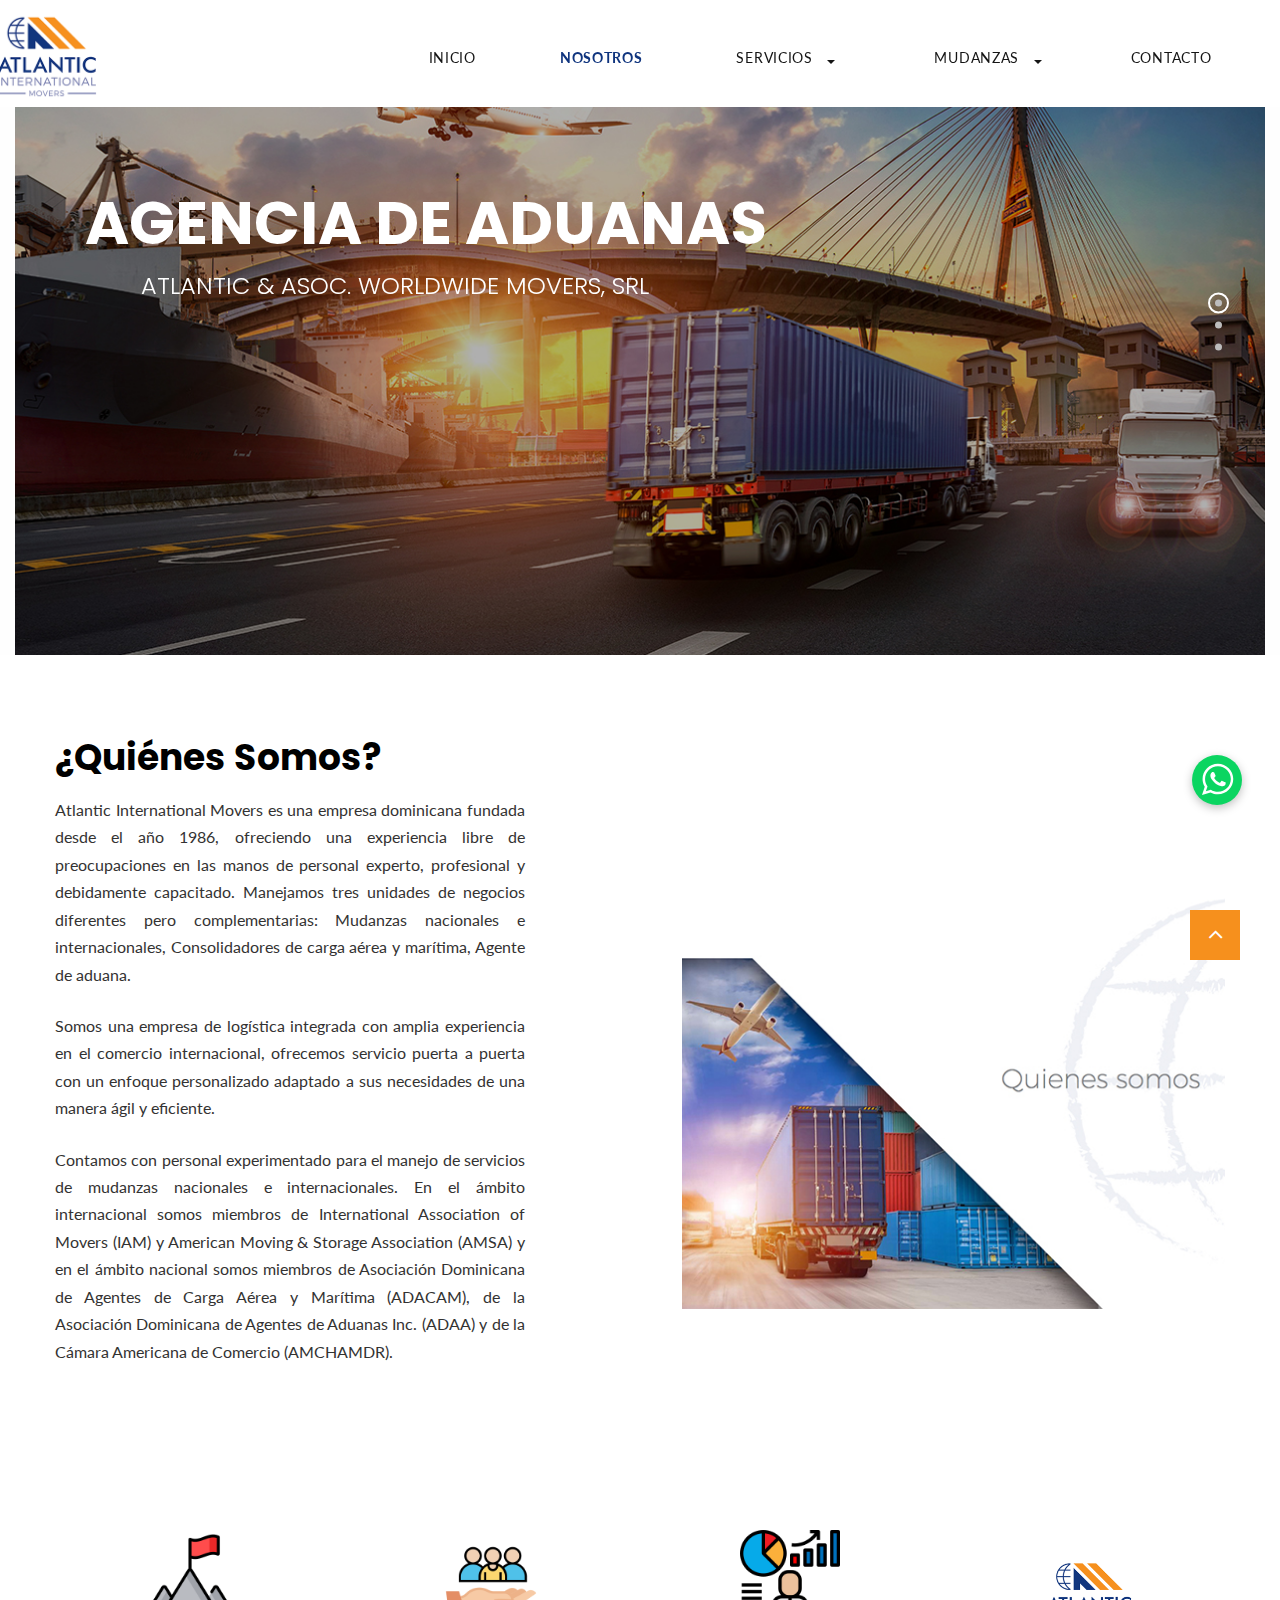
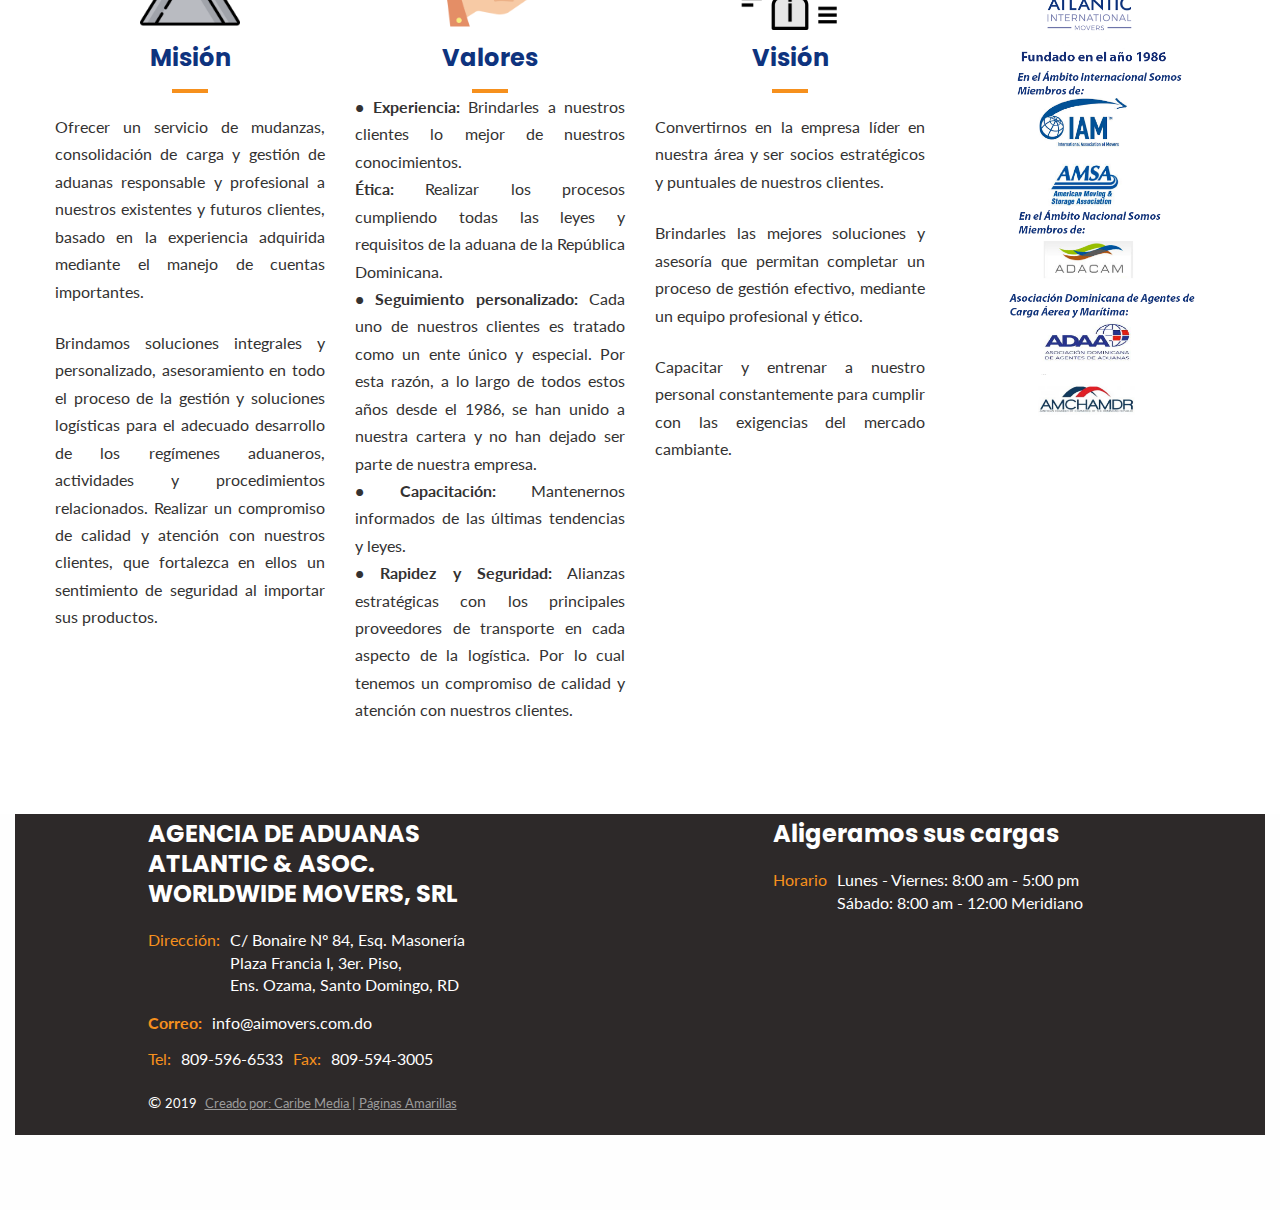
<file: index.html>
<!DOCTYPE html>
<html lang="es">

<head>
    <meta http-equiv="Content-Type" content="text/html; charset=UTF-8"/>
  <meta http-equiv="X-UA-Compatible" content="IE=edge">
  <meta name="viewport" content="width=device-width, initial-scale=1">
  <title>Agencia de Aduanas Atlantic &Asociados Worldwide Movers, SRL | Aduanas | Santo Domingo | RD</title>
  <meta name="description" content="Atlantic International Movers es una empresa
    dominicana con 32 años de experiencia satisfaciendo a nuestros clientes, ofreciendo una
    experiencia libre de preocupaciones en las
    manos de personal experto, profesional y debidamente capacitado. Manejamos tres unidades
    de negocio diferentes pero complementarias:
    Mudanzas nacionales e internacionales, Consolidadores de carga aérea y marítima, agente de
    aduana." />
  <meta name="keywords"
    content="aduana, agentes aduanal, mudanzas Nacionales e internacionales, consolidadores de carga aérea y marítima, importación, exportación, asesoría aduanal." />
  <link rel="icon" href="images/ico.png" type="image/x-icon">
  <!-- Stylesheets-->
  <link rel="stylesheet" type="text/css"
    href="//fonts.googleapis.com/css?family=Lato:400,700,400italic%7CPoppins:300,400,500,700">
  <link rel="stylesheet" href="css/bootstrap.css">

  <link rel="stylesheet" href="css/style.css">
   <link href="css/estilomenudropdown.css" rel="stylesheet">
  <style>
    .ie-panel {
      display: none;
      background: #212121;
      padding: 10px 0;
      box-shadow: 3px 3px 5px 0 rgba(0, 0, 0, .3);
      clear: both;
      text-align: center;
      position: relative;
      z-index: 1;
    }

    html.ie-10 .ie-panel,
    html.lt-ie-10 .ie-panel {
      display: block;
    }
  </style>

  <!-- Global site tag (gtag.js) - Google Ads: 688652973 -->

  <script async src="https://www.googletagmanager.com/gtag/js?id=AW-688652973"></script>

  <script>
    window.dataLayer = window.dataLayer || [];

    function gtag() {
      dataLayer.push(arguments);
    }

    gtag('js', new Date());



    gtag('config', 'AW-688652973');
  </script>


  <!-- Event snippet for 2835263 - Agencia de Aduanas Atlantic &amp; Asociones World conversion page -->
  <script>
    gtag('event', 'conversion', {
      'send_to': 'AW-688652973/EV2OCLqnurYBEK2FsMgC'
    });
  </script>

</head>

<body>
  <div class="ie-panel"><a href="http://windows.microsoft.com/en-US/internet-explorer/"><img
        src="images/ie8-panel/warning_bar_0000_us.jpg" height="42" width="820"
        alt="You are using an outdated browser. For a faster, safer browsing experience, upgrade for free today."></a>
  </div>


<!-- Analitics -->

<script type="text/javascript">

var
_gaq
= (_gaq
|| []);

_gaq.push(['_setAccount',
'UA-64255958-1']);

_gaq.push(['_setDomainName',
'none']);

_gaq.push(['_setAllowLinker',
true]);

_gaq.push(['_trackPageview']);

_gaq.push(['_setCustomVar',
1,
'Owner',
'paelwebsites',
3]);

(function() {

var
ga
= document.createElement('script');
ga.type
=
'text/javascript';
ga.async
=
true;

ga.src
= ('https:'
==
document.location.protocol
?
'https://ssl <https://ssl/>'
:
'http://www')
+ '.google-analytics.com/ga.js';

var
s
= document.getElementsByTagName('script')[0];
s.parentNode.insertBefore(ga,
s);

})();

</script>

<!-- Analitics -->





  <!-- Page-->
  <div class="text-center page">



    <!-- Page Header-->
    <section class="row top d-none d-md-block">
      <div class="container ft">
        <article class="col-lg-7 col-md-10 col-sm-12 izq">
          <h5 style="font-family: Arial, Helvetica, sans-serif;" class="white-text parra">
            <p class="fa fa-map-marker top-icon"></p> C/ Bonaire Nº 84, Esq. Masonería Plaza Francia I,
            3er. Piso,
            Ens. Ozama, Santo Domingo, RD
          </h5>
        </article>
        <article class="col-lg-2 col-md-2 col-sm-12 der">
          <h5 style="font-family: Arial, Helvetica, sans-serif;" class="white-text gordito t1"><i
              class="fa fa-phone top-icon"></i> <a href="tel:809-596-6533" class="white-text"> 809-596-6533</a> </h5>
        </article>
        <article class="col-lg-3 col-md-3 col-sm-12 der">
          <h6 class="white-text">Pertenecemos a:</h6>
                  <img src="images/aimx.png" alt="">
                  <img src="images/amch.png" alt="">
        </article>
      </div>

    </section>


     <header class="section page-header">
        <!-- RD Navbar-->
        <div class="rd-navbar-wrap">
          <nav class="rd-navbar rd-navbar-classic" data-layout="rd-navbar-fixed" data-sm-layout="rd-navbar-fixed" data-md-layout="rd-navbar-fixed" data-md-device-layout="rd-navbar-fixed" data-lg-layout="rd-navbar-static" data-lg-device-layout="rd-navbar-fixed" data-xl-layout="rd-navbar-static" data-xl-device-layout="rd-navbar-static" data-lg-stick-up-offset="1px" data-xl-stick-up-offset="1px" data-xxl-stick-up-offset="1px" data-lg-stick-up="true" data-xl-stick-up="true" data-xxl-stick-up="true">
            <div class="rd-navbar-main-outer">
              <div class="rd-navbar-main">
                <!-- RD Navbar Panel-->
                <div class="rd-navbar-panel">
                  <!-- RD Navbar Toggle-->
                  <button class="rd-navbar-toggle" data-rd-navbar-toggle=".rd-navbar-nav-wrap"><span></span></button>
                  <!-- RD Navbar Brand-->
                  <div class="rd-navbar-brand"><a class="brand" href="index.html"><img class="brand-logo-dark" src="images/logo-default-314x48.png" alt="" width="180px" height="30" srcset="images/logo1.png 2x"/><img class="brand-logo-light" src="images/logo-default-314x48.png" alt="" width="180px" height="30" srcset="images/logo-default-314x48.png 2x"/></a>
                  </div>

                </div>
                <div class="rd-navbar-nav-wrap">
                  <!-- RD Navbar Nav-->
                  <ul class="rd-navbar-nav ">
                     <li class="rd-nav-item "><a class="rd-nav-link" href="inicio.html">INICIO</a>

                    </li>
                    <li class="rd-nav-item active"><a class="rd-nav-link" href="index.html">NOSOTROS</a>

                    </li>
                    	<li class="submenu">
					<a href="servicios.html"><span class="icon-rocket"></span>Servicios <span class="caret icon-arrow-down6"></span></a>
					<ul class="children">
						<li><a href="servicios.html#1">CARGA ÁEREA <span class="icon-dot"></span></a></li>
						<li><a href="servicios.html#2">CARGA MARÍTIMA FCL <span class="icon-dot"></span></a></li>
            <li><a href="servicios.html#3">CARGA MARÍTIMA LCL <span class="icon-dot"></span></a></li>
            	<li><a href="servicios.html#4">AGENCIA DE ADUANAS <span class="icon-dot"></span></a></li>
					</ul>
				</li>
                  	<li class="submenu">
					<a href="mudanza.html"><span class="icon-rocket"></span>MUDANZAS <span class="caret icon-arrow-down6"></span></a>
					<ul class="children">
						<li><a href="mudanza.html#5">INTERNACIONALES <span class="icon-dot"></span></a></li>
						<li><a href="mudanza.html#6">NACIONALES <span class="icon-dot"></span></a></li>

					</ul>
				</li>

                    <li class="rd-nav-item"><a class="rd-nav-link" href="contacto.html">Contacto</a>
                      <!-- RD Navbar Dropdown-->

                    </li>
                  </ul>

                </div>

              </div>
            </div>
            <div class="rd-navbar-placeholder"></div>
          </nav>
        </div>
      </header>
    <section class="section">
      <div class="shell-wide">
        <div class="range range-30 range-xs-center">
          <div class="cell-lg-12 cell-xl-12">
            <!-- Classic slider-->
            <section class="section">
              <!-- Swiper -->
              <div class="swiper-container swiper-slider swiper-style-2" data-loop="false" data-autoplay="5500"
                data-simulate-touch="false" data-slide-effect="slide" data-direction="vertical">
                <div class="swiper-wrapper">
                  <div class="swiper-slide" data-slide-bg="images/slide-01.jpg">
                    <div class="swiper-slide-caption">
                      <div class="shell text-sm-left">
                        <h2 data-caption-animate="slideInDown" data-caption-delay="100"> AGENCIA DE ADUANAS</h2>
                        <div class="slider-subtitle-group">
                          <div class="" data-caption-animate="slideInDown" data-caption-delay="400">
                          </div>
                          <h4 data-caption-animate="slideInLeft" data-caption-delay="700">ATLANTIC & ASOC. WORLDWIDE MOVERS, SRL
                           </h4>
                          <h3 data-caption-animate="slideInLeft" data-caption-delay="800">Aligeramos su Cargas!</h3>
                        </div><a class="button button-effect-ujarak button-lg button-white-outline button-square"
                          href="tel:8095966533" data-caption-animate="slideInLeft" data-caption-delay="1150">
                          <span>Comunícate</span></a>
                      </div>
                    </div>
                  </div>
                  <div class="swiper-slide" data-slide-bg="images/slide-02.jpg">
                    <div class="swiper-slide-caption">
                      <div class="shell text-sm-left">
                        <h2 data-caption-animate="slideInDown" data-caption-delay="100">AGENCIA DE ADUANAS</h2>
                        <div class="slider-subtitle-group">
                          <div class="" data-caption-animate="slideInDown" data-caption-delay="400">
                          </div>
                          <h4 data-caption-animate="slideInLeft" data-caption-delay="700">ATLANTIC & ASOC. WORLDWIDE MOVERS, SRL
                           </h4>
                          <h3 data-caption-animate="slideInLeft" data-caption-delay="800">Aligeramos su Cargas!</h3>
                        </div><a class="button button-effect-ujarak button-lg button-white-outline button-square"
                          href="tel:8095966533" data-caption-animate="slideInLeft"
                          data-caption-delay="1150"><span>Comunícate</span></a>
                      </div>
                    </div>
                  </div>
                  <div class="swiper-slide" data-slide-bg="images/slide-03.jpg">
                    <div class="swiper-slide-caption">
                      <div class="shell text-sm-left">
                        <h2 data-caption-animate="slideInDown" data-caption-delay="100">AGENCIA DE ADUANAS</h2>
                        <div class="slider-subtitle-group">
                          <div class="" data-caption-animate="slideInDown" data-caption-delay="400">
                          </div>
                          <h4 data-caption-animate="slideInLeft" data-caption-delay="700">ATLANTIC & ASOC. WORLDWIDE MOVERS, SRL
                          </h4>
                          <h3 data-caption-animate="slideInLeft" data-caption-delay="800">Aligeramos su Cargas!</h3>
                        </div><a class="button button-effect-ujarak button-lg button-white-outline button-square"
                          href="tel:8095966533" data-caption-animate="slideInLeft"
                          data-caption-delay="1150"><span>Comunícate</span></a>
                      </div>
                    </div>
                  </div>
                </div>
                <div class="swiper-pagination"></div>
              </div>
            </section>
          </div>

        </div>
      </div>
    </section>
    <!-- About us-->

    <!--SOBRE NOSOTROS-->
    <section class="section section-md bg-secondary-4 text-center text-sm-left">
      <div class="shell">
        <div class="range range-50 range-md-justify range-sm-middle">
          <div class="cell-sm-6 cell-md-5">
            <h3>¿Quiénes Somos?</h3>
            <p class="justificado" >Atlantic International Movers es una empresa dominicana fundada desde el  año 1986,
              ofreciendo una experiencia libre de preocupaciones en las manos de personal experto, profesional y debidamente capacitado. Manejamos
              tres unidades de negocios diferentes pero complementarias: Mudanzas nacionales e internacionales,
              Consolidadores de carga aérea y marítima, Agente de aduana.
            </p>

            <p class="justificado" >Somos una empresa de logística integrada con amplia experiencia en el comercio internacional, ofrecemos
               servicio puerta a puerta con un enfoque personalizado adaptado a sus necesidades de una manera ágil y eficiente. </p>

            <p class="justificado" >Contamos con personal experimentado para el manejo de servicios de mudanzas nacionales e internacionales.
               En el ámbito internacional somos miembros de International Association of Movers (IAM) y American Moving & Storage Association
               (AMSA) y en el ámbito nacional somos miembros de Asociación Dominicana de Agentes de Carga Aérea y Marítima (ADACAM), de la
               Asociación Dominicana de Agentes de Aduanas Inc. (ADAA) y de la Cámara Americana de Comercio (AMCHAMDR). </p>



          </div>
          <div class="cell-sm-6 ">
            <div class=" box-outline__mod-1">
              <figure><img src="images/services-05-546x516.jpg" alt="" width="546" height="516" />
              </figure>
            </div>
          </div>

        </div>
      </div>
      <section id="importacion"></section>
    </section>


    <section class="section-sm bg-white text-sm-left">
      <div class="shell">

        <div class="range range-50">


          <div class="cell-xs-6 cell-md-3">
            <article class="box-minimal">
              <div class=""> <img src="images/mision.png" width="100px;"> </div>
              <h4 style=" color: #0e337e;" class="box-minimal-title">Misión</h4>
              <div class="box-minimal-divider"></div>
              <p class="justificado">Ofrecer un servicio de mudanzas, consolidación de carga y gestión de aduanas responsable y profesional a nuestros existentes
                 y futuros clientes, basado en la experiencia adquirida mediante el manejo de cuentas importantes.</p>
                 <p class="justificado">Brindamos soluciones integrales y personalizado, asesoramiento en todo el proceso de la gestión y soluciones
                    logísticas para el adecuado desarrollo de los regímenes aduaneros, actividades y procedimientos relacionados. Realizar un
                    compromiso de calidad y atención con nuestros clientes, que fortalezca en ellos un sentimiento de seguridad al importar sus productos.</p>
            </article>
          </div>


          <div class="cell-xs-6 cell-md-3">
            <article class="box-minimal">
              <div class=""> <img src="images/valores.png" width="100px;"> </div>
              <h4 style=" color: #0e337e;" class="box-minimal-title">Valores</h4>
              <div class="box-minimal-divider"></div>
              <div class="justificado"> <span style="font-weight: bold;">• Experiencia:</span>
                Brindarles a nuestros clientes lo mejor de nuestros conocimientos. <br>
                <span style="font-weight: bold;">Ética:</span>
                Realizar los procesos cumpliendo todas las leyes y requisitos de la aduana de la República Dominicana.<br>
                <span style="font-weight: bold;">• Seguimiento personalizado:</span> Cada uno de nuestros clientes es tratado como un ente
                 único y especial. Por esta razón, a lo largo de todos estos años desde el 1986, se han unido a nuestra cartera y no han dejado ser parte de nuestra empresa. <br>
                <span style="font-weight: bold;">• Capacitación:</span>
                Mantenernos informados de las últimas tendencias y leyes. <br>
                <span style="font-weight: bold;">• Rapidez y Seguridad:</span>
                Alianzas estratégicas con los principales proveedores de transporte en cada aspecto de la logística. Por lo cual tenemos un compromiso de calidad y atención con nuestros clientes.</div>
            </article>
          </div>
          <div class="cell-xs-6 cell-md-3">
            <article class="box-minimal">
              <div class=""> <img src="images/vision.png" width="100px;"> </div>
              <h4 style=" color: #0e337e;" class="box-minimal-title">Visión</h4>
              <div class="box-minimal-divider"></div>
              <p class="justificado" >Convertirnos en la empresa líder en nuestra área y ser socios estratégicos y puntuales de nuestros clientes.</p>
              <p class="justificado" >Brindarles las mejores soluciones y asesoría que permitan completar un proceso de gestión efectivo, mediante un equipo profesional y ético.</p>
              <p class="justificado" >Capacitar y entrenar a nuestro personal constantemente para cumplir con las exigencias del mercado cambiante.</p>
            </article>
          </div>
          <div class="row center">
          <div class="cell-sm-3 center">
            <div class=" box-outline__mod-1 ">
              <figure><img src="images/cliente.png" class="center"  alt="" width="220" height="516" />
              </figure>
            </div>
            </div>
          </div>
        </div>
      </div>
    </section>



 <!-- Page Footer-->
   <footer class="page-footer text-left text-sm-left">
      <div class="shell-wide">

        <div class="page-footer-minimal">
          <div class="shell-wide">
            <div class="range range-50">
              <div class="cell-sm-6 cell-md-6 cell-lg-6 wow fadeInUp" data-wow-delay=".1s">
                <div class="page-footer-minimal-inner">
                  <h4 class="blanco">AGENCIA DE ADUANAS ATLANTIC & ASOC. WORLDWIDE MOVERS, SRL</h4>
                  <ul class="list-unstyled">
                    <li>
                      <div class="group-xs">
                        <div>
                          <dl class="list-desc">
                            <dt>Dirección: </dt>
                            <dd class="text-gray-darker"><span>  <a style="color: rgb(255, 255, 255);"
                                  href="mhttps://www.google.com/maps/place/Calle+Bonaire+84,+Santo+Domingo+11501/@18.4905339,-69.8691035,18.35z/data=!4m8!1m2!2m1!1sCalle+Bonaire+N%C2%BA+84,+Esq.+Masoner%C3%ADa+Plaza+Francia+I,+3er.+Piso,+Ens.+Ozama,+Santo+Domingo!3m4!1s0x8eaf887a7f759e3f:0x2265b8fa97035b3a!8m2!3d18.4905586!4d-69.8684841">  C/ Bonaire Nº 84, Esq. Masonería Plaza Francia I,  3er. Piso,<br> Ens. Ozama, Santo Domingo, RD</span></dd>
                          </dl>
                          <dl class="list-desc">
                            <dt>Correo: </dt>
                            <dd class="text-gray-darker"><span>  <a style="color: rgb(255, 255, 255);"
                                  href="mailto:info@aimovers.com.do "> info@aimovers.com.do  </a></span></dd>
                          </dl>
                        </div>
                        <div>
                          <dl class="list-desc">
                            <dt>Tel: </dt>
                       <a href="tel:809-596-6533"> <dd class="text-gray-darker"><span class="blanco"> 809-596-6533</span></dd></a>
                            <dt>Fax: </dt>
                         <a href="fax:809-594-3005"> <dd class="text-gray-darker"><span class="blanco"> 809-594-3005</span></dd></a>
                          </dl>
                        </div>
                      </div>
                    </li>
                    <li>
                       <p class="rights"><span class="blanco">&copy;&nbsp;</span><span
                         style="font-size: 10pt;"   class="blanco">2019</span><span>&nbsp;</span><span class="copyright-year"></span> <a
                     style="font-size: 10pt;"  class="letras1 text-lighten-4 center" href="http://www.caribemedia.com.do/" target="blank">
                          Creado por: Caribe Media |</a> <a   style="font-size: 10pt;" href="http://www.paginasamarillas.com.do/"target="blank">Páginas Amarillas</a></p>
                    </li>
                  </ul>
                </div>
              </div>
              <div class="cell-sm-6 cell-md-6 cell-lg-6 wow fadeInUp" data-wow-delay=".2s">
                <div class="page-footer-minimal-inner">
                  <h4 class="blanco">Aligeramos sus cargas</h4>

                  <div>
                    <dl class="list-desc">
                      <dt>Horario </dt>
                      <dd class="blanco"><span>Lunes - Viernes: 8:00 am - 5:00 pm Sábado: 8:00 am - 12:00
                          Meridiano</span></dd>
                    </dl>
                  </div>
                  <ul class="list-unstyled">


                  </ul>
                </div>
              </div>

            </div>
          </div>
        </div>
      </div>
    </footer>
  <div class="whatsapp-m"><a href="https://api.whatsapp.com/send?phone=18094178546  " target=_blank><img src="images/whats-icon.svg"></a></div>
  </div>

  <!-- PANEL-->
  <!-- END PANEL-->
  <!-- Global Mailform Output-->
  <div class="snackbars" id="form-output-global"></div>
  <!-- PhotoSwipe Gallery-->
  <div class="pswp" tabindex="-1" role="dialog" aria-hidden="true">
    <div class="pswp__bg"></div>
    <div class="pswp__scroll-wrap">
      <div class="pswp__container">
        <div class="pswp__item"></div>
        <div class="pswp__item"></div>
        <div class="pswp__item"></div>
      </div>
      <div class="pswp__ui pswp__ui--hidden">
        <div class="pswp__top-bar">
          <div class="pswp__counter"></div>
          <button class="pswp__button pswp__button--close" title="Close (Esc)"></button>
          <button class="pswp__button pswp__button--share" title="Share"></button>
          <button class="pswp__button pswp__button--fs" title="Toggle fullscreen"></button>
          <button class="pswp__button pswp__button--zoom" title="Zoom in/out"></button>
          <div class="pswp__preloader">
            <div class="pswp__preloader__icn">
              <div class="pswp__preloader__cut">
                <div class="pswp__preloader__donut"></div>
              </div>
            </div>
          </div>
        </div>
        <div class="pswp__share-modal pswp__share-modal--hidden pswp__single-tap">
          <div class="pswp__share-tooltip"></div>
        </div>
        <button class="pswp__button pswp__button--arrow--left" title="Previous (arrow left)"></button>
        <button class="pswp__button pswp__button--arrow--right" title="Next (arrow right)"></button>
        <div class="pswp__caption">
          <div class="pswp__caption__cent"></div>
        </div>
      </div>
    </div>
  </div>
  <!-- Javascript-->
  <script src="js/core.min.js"></script>
  <script src="js/script.js"></script>
  <script src="js/mail.js"></script>
  <script>
    $('a[href^="#"]').on('click', function(event) {

    
var target = $(this.getAttribute('href'));

    
if (target.length) {        
event.preventDefault();        
$('html, body').stop().animate({            
scrollTop: target.offset().top        
}, 900);    
}

});
  </script>
  <!--Coded by Drel-->
</body>

</html>
</file>
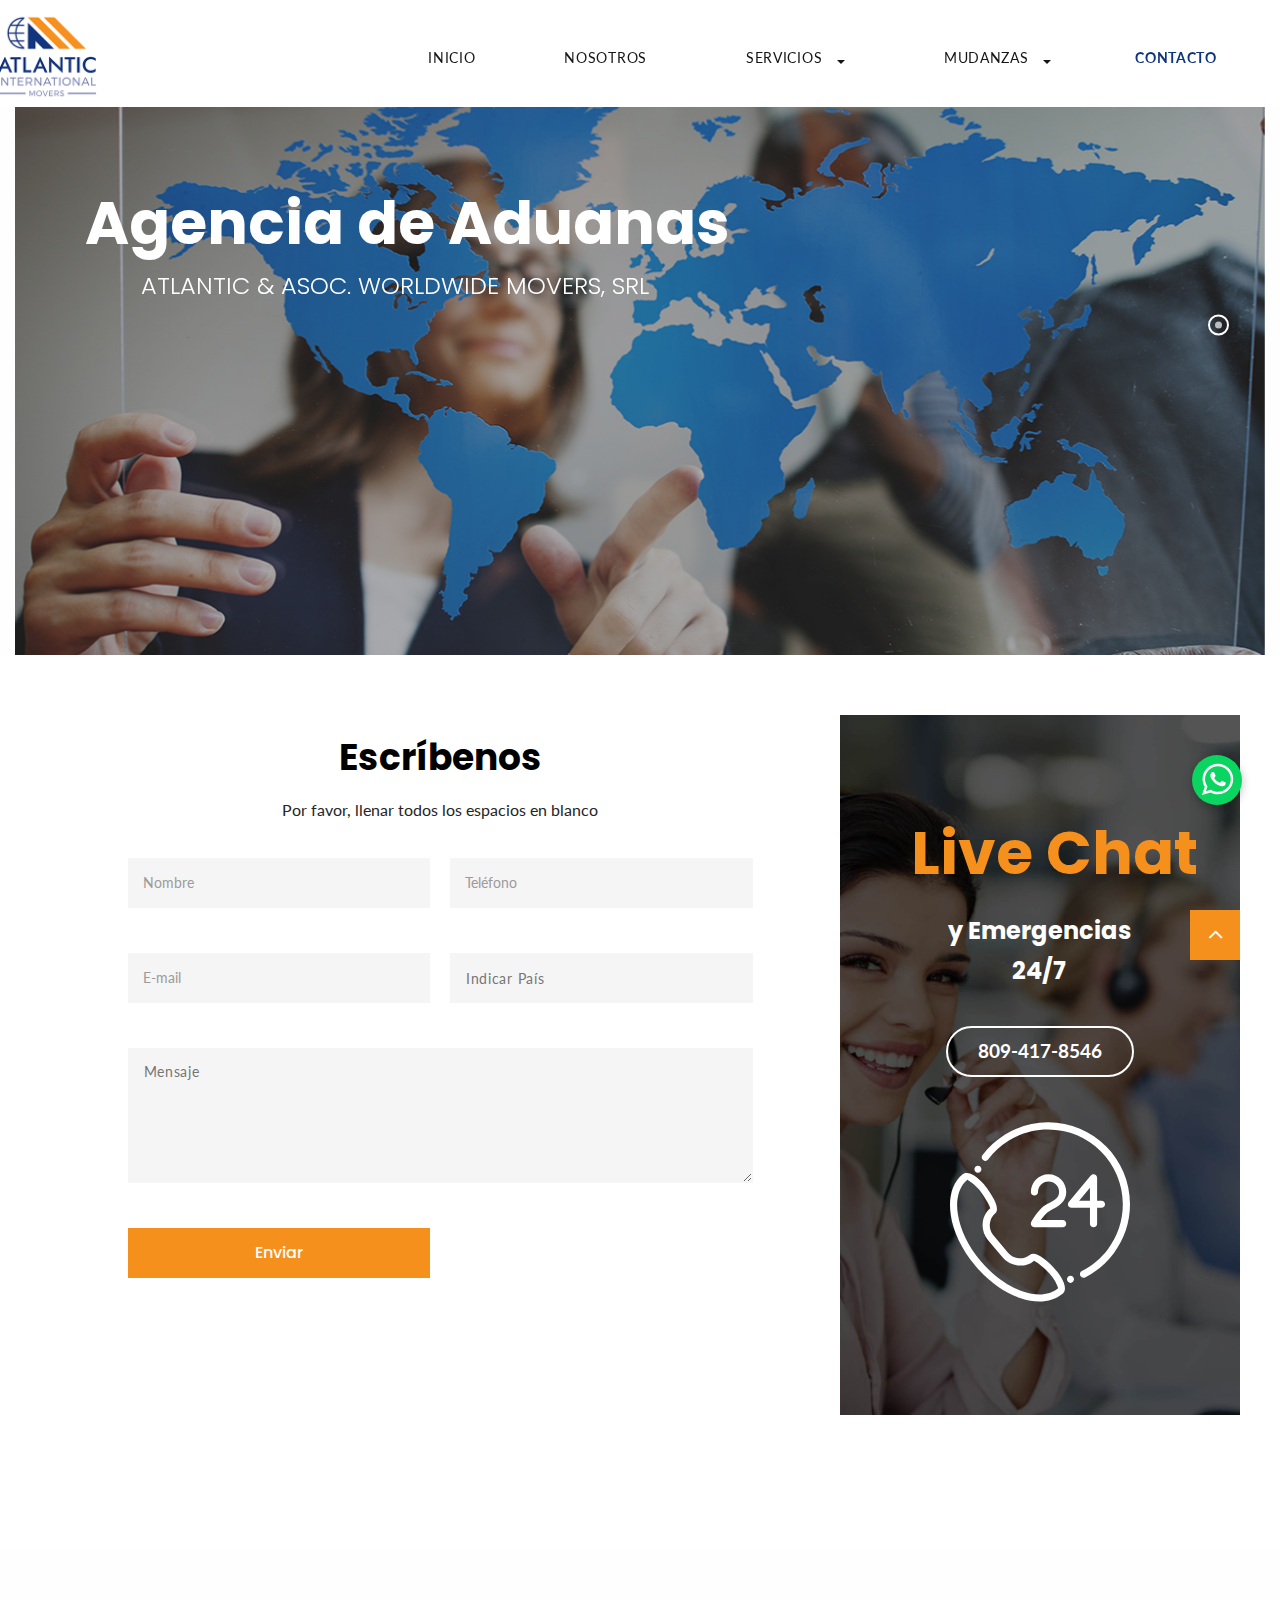
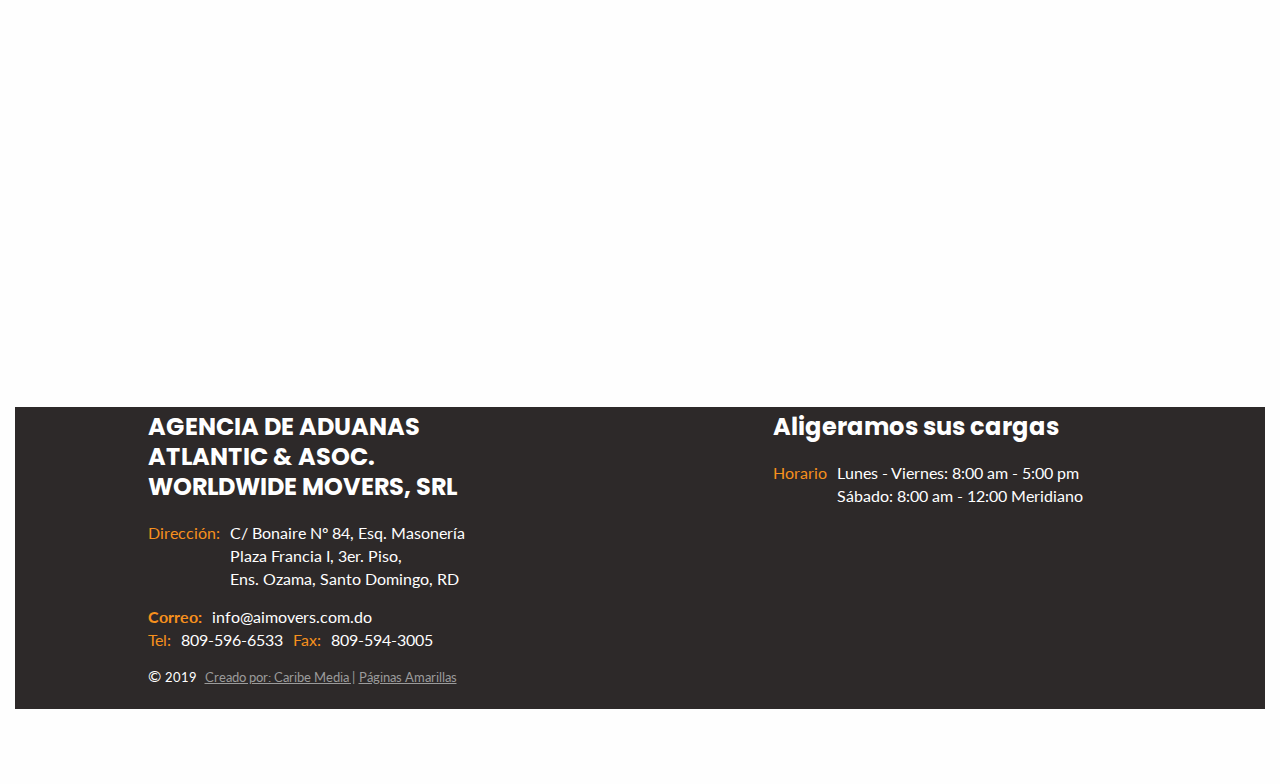
<file: contacto.html>
<!DOCTYPE html>
<html lang="es">

<head>
  <meta http-equiv="Content-Type" content="text/html; charset=UTF-8"/>
  <meta http-equiv="X-UA-Compatible" content="IE=edge">
  <meta name="viewport" content="width=device-width, initial-scale=1">
  <title>Agencia de Aduanas Atlantic &Asociados Worldwide Movers, SRL | Aduanas | Santo Domingo | RD</title>
  <meta name="description" content="Atlantic International Movers es una empresa
    dominicana con 32 años de experiencia satisfaciendo a nuestros clientes, ofreciendo una
    experiencia libre de preocupaciones en las
    manos de personal experto, profesional y debidamente capacitado. Manejamos tres unidades
    de negocio diferentes pero complementarias:
    Mudanzas nacionales e internacionales, Consolidadores de carga aérea y marítima, agente de
    aduana." />
  <meta name="keywords"
    content="aduana, agentes aduanal, mudanzas Nacionales e internacionales, consolidadores de carga aérea y marítima, importación, exportación, asesoría aduanal." />
  <link rel="icon" href="images/ico.png" type="image/x-icon">
  <!-- Stylesheets-->
  <link rel="stylesheet" type="text/css"
    href="//fonts.googleapis.com/css?family=Lato:400,700,400italic%7CPoppins:300,400,500,700">
  <link rel="stylesheet" href="css/bootstrap.css">

  <link rel="stylesheet" href="css/style.css">
   <link href="css/estilomenudropdown.css" rel="stylesheet">
  <style>
    .ie-panel {
      display: none;
      background: #212121;
      padding: 10px 0;
      box-shadow: 3px 3px 5px 0 rgba(0, 0, 0, .3);
      clear: both;
      text-align: center;
      position: relative;
      z-index: 1;
    }

    html.ie-10 .ie-panel,
    html.lt-ie-10 .ie-panel {
      display: block;
    }
  </style>


  <!-- Global site tag (gtag.js) - Google Ads: 688652973 -->

  <script async src="https://www.googletagmanager.com/gtag/js?id=AW-688652973"></script>

  <script>
    window.dataLayer = window.dataLayer || [];

    function gtag() {
      dataLayer.push(arguments);
    }

    gtag('js', new Date());



    gtag('config', 'AW-688652973');
  </script>


  <!-- Event snippet for 2835263 - Agencia de Aduanas Atlantic &amp; Asociones World conversion page -->
  <script>
    gtag('event', 'conversion', {
      'send_to': 'AW-688652973/EV2OCLqnurYBEK2FsMgC'
    });
  </script>

</head>

<body>
  <div class="ie-panel"><a href="http://windows.microsoft.com/en-US/internet-explorer/"><img
        src="images/ie8-panel/warning_bar_0000_us.jpg" height="42" width="820"
        alt="You are using an outdated browser. For a faster, safer browsing experience, upgrade for free today."></a>
  </div>




<!-- Analitics -->

<script type="text/javascript">

var
_gaq
= (_gaq
|| []);

_gaq.push(['_setAccount',
'UA-64255958-1']);

_gaq.push(['_setDomainName',
'none']);

_gaq.push(['_setAllowLinker',
true]);

_gaq.push(['_trackPageview']);

_gaq.push(['_setCustomVar',
1,
'Owner',
'paelwebsites',
3]);

(function() {

var
ga
= document.createElement('script');
ga.type
=
'text/javascript';
ga.async
=
true;

ga.src
= ('https:'
==
document.location.protocol
?
'https://ssl <https://ssl/>'
:
'http://www')
+ '.google-analytics.com/ga.js';

var
s
= document.getElementsByTagName('script')[0];
s.parentNode.insertBefore(ga,
s);

})();

</script>

<!-- Analitics -->







  <!-- Page-->
  <div class="text-center page">



    <!-- Page Header-->
   <!-- <section class="row top d-none d-md-block">
      <div class="container ft">
         <article class="col-lg-7 col-md-10 col-sm-12 izq">
          <h5 style="font-family: Arial, Helvetica, sans-serif;" class="white-text parra">
            <p class="fa fa-map-marker top-icon"></p> C/ Bonaire Nº 84, Esq. Masonería Plaza Francia I,
            3er. Piso,
            Ens. Ozama, Santo Domingo, RD
          </h5>
        </article>
        <article class="col-lg-2 col-md-2 col-sm-12 der">
          <h5 style="font-family: Arial, Helvetica, sans-serif;" class="white-text gordito t1"><i
              class="fa fa-phone top-icon"></i> <a href="tel:809-596-6533" class="white-text"> 809-596-6533</a> </h5>
        </article>
        <article class="col-lg-3 col-md-3 col-sm-12 der">
          <h6 class="white-text">Pertenecemos a:</h6>
                  <img src="images/aimx.png" alt="">
                  <img src="images/amch.png" alt="">
        </article>
      </div>

    </section> -->



  <header class="section page-header">
        <!-- RD Navbar-->
        <div class="rd-navbar-wrap">
          <nav class="rd-navbar rd-navbar-classic" data-layout="rd-navbar-fixed" data-sm-layout="rd-navbar-fixed" data-md-layout="rd-navbar-fixed" data-md-device-layout="rd-navbar-fixed" data-lg-layout="rd-navbar-static" data-lg-device-layout="rd-navbar-fixed" data-xl-layout="rd-navbar-static" data-xl-device-layout="rd-navbar-static" data-lg-stick-up-offset="1px" data-xl-stick-up-offset="1px" data-xxl-stick-up-offset="1px" data-lg-stick-up="true" data-xl-stick-up="true" data-xxl-stick-up="true">
            <div class="rd-navbar-main-outer">
              <div class="rd-navbar-main">
                <!-- RD Navbar Panel-->
                <div class="rd-navbar-panel">
                  <!-- RD Navbar Toggle-->
                  <button class="rd-navbar-toggle" data-rd-navbar-toggle=".rd-navbar-nav-wrap" ><span></span></button>
                  <!-- RD Navbar Brand-->
                  <div class="rd-navbar-brand"><a class="brand" href="index.html"><img class="brand-logo-dark" src="images/logo-default-314x48.png" alt="" width="180px" height="30" srcset="images/logo1.png 2x"/><img class="brand-logo-light" src="images/logo-default-314x48.png" alt="" width="180px" height="30" srcset="images/logo-default-314x48.png 2x"/></a>
                  </div>
                </div>
                <div class="rd-navbar-nav-wrap" >
                  <!-- RD Navbar Nav-->
                  <ul class="rd-navbar-nav ">
                    <li class="rd-nav-item "><a class="rd-nav-link" href="inicio.html">INICIO</a>

                    </li>
                    <li class="rd-nav-item "><a class="rd-nav-link" href="index.html">NOSOTROS</a>

                    </li>
                  	<li class="submenu">
					<a href="servicios.html"><span class="icon-rocket"></span>Servicios <span class="caret icon-arrow-down6"></span></a>
					<ul class="children">
						<li><a href="servicios.html#1">CARGA ÁEREA <span class="icon-dot"></span></a></li>
						<li><a href="servicios.html#2">CARGA MARÍTIMA FCL <span class="icon-dot"></span></a></li>
            <li><a href="servicios.html#3">CARGA MARÍTIMA LCL <span class="icon-dot"></span></a></li>
            	<li><a href="servicios.html#4">AGENCIA DE ADUANAS <span class="icon-dot"></span></a></li>
					</ul>
				</li>
                   	<li class="submenu">
					<a href="mudanza.html"><span class="icon-rocket"></span>MUDANZAS <span class="caret icon-arrow-down6"></span></a>
					<ul class="children">
						<li><a href="mudanza.html#5">INTERNACIONALES <span class="icon-dot"></span></a></li>
						<li><a href="mudanza.html#6">NACIONALES <span class="icon-dot"></span></a></li>

					</ul>
				</li>

                    <li class="rd-nav-item active"><a class="rd-nav-link" href="contacto.html">Contacto</a>
                      <!-- RD Navbar Dropdown-->

                    </li>
                  </ul>
                </div>

              </div>
            </div>
            <div class="rd-navbar-placeholder"></div>
          </nav>
        </div>
      </header>
    <section class="section">
      <div class="shell-wide">
        <div class="range range-30 range-xs-center">
          <div class="cell-lg-12 cell-xl-12">
            <!-- Classic slider-->
            <section class="section">
              <!-- Swiper -->
              <div class="swiper-container swiper-slider swiper-style-2" data-loop="false" data-autoplay="5500"
                data-simulate-touch="false" data-slide-effect="slide" data-direction="vertical">
                <div class="swiper-wrapper">
                  <div class="swiper-slide" data-slide-bg="images/contacto.jpg">
                    <div class="swiper-slide-caption">
                      <div class="shell text-sm-left">
                        <h2 data-caption-animate="slideInDown" data-caption-delay="100">Agencia de Aduanas</h2>
                        <div class="slider-subtitle-group">
                          <div class="" data-caption-animate="slideInDown" data-caption-delay="400">
                          </div>
                          <h4 data-caption-animate="slideInLeft" data-caption-delay="700">ATLANTIC & ASOC. WORLDWIDE MOVERS, SRL
                         </h4>
                          <h3 data-caption-animate="slideInLeft" data-caption-delay="800">Aligeramos su Cargas!</h3>
                        </div><a class="button button-effect-ujarak button-lg button-white-outline button-square"
                          href="tel:8095966533" data-caption-animate="slideInLeft" data-caption-delay="1150">
                          <span>Comunícate</span></a>
                      </div>
                    </div>
                  </div>

                </div>
                <div class="swiper-pagination"></div>
              </div>
            </section>
          </div>

        </div>
      </div>
    </section>
    <!-- About us-->










    <section class="section section-md bg-white text-center">
      <div class="shell">
        <div class="range range-50 range-md-center">
          <div class="cell-sm-8">
            <div class="contact-box">
              <h3 style="color: black;">Escríbenos</h3>
              <p style="color: rgb(37, 37, 37);">Por favor, llenar todos los espacios en blanco</p>
            <form class="rd-mailform" data-form-output="form-output-global" data-form-type="contact" method="GET"
                action="send_email.asp">
                <div class="range range-sm-bottom spacing-20">
                  <div class="cell-sm-6">
                    <div class="form-wrap">
                      <input class="form-input" id="contact-first-name" type="text" name="name"
                        data-constraints="@Required">
                      <label class="form-label" for="contact-first-name">Nombre</label>
                    </div>
                  </div>
                  <div class="cell-sm-6">
                    <div class="form-wrap">
                      <input class="form-input" id="contact-last-name" type="text" name="phone"
                        data-constraints="@Numeric">
                      <label class="form-label" for="contact-last-name">Teléfono</label>
                    </div>
                  </div>
                  <div class="cell-sm-6">
                    <div class="form-wrap">
                      <input class="form-input" id="contact-email" type="email" name="email"
                        data-constraints="@Email @Required">
                      <label class="form-label" for="contact-email">E-mail</label>
                    </div>
                  </div>
                   <div class="cell-sm-6">
                    <div class="form-wrap">
                      <input class="form-input" id="contact-pais" type="text" placeholder="Indicar País" name="pais"
                        data-constraints="@pais @Required">
                      <label class="form-label"   for="pais"></label>
                    </div>
                  </div>
                  <div class="cell-xs-12">
                    <div class="form-wrap">
                      <textarea class="form-input" id="contact-message" placeholder="Mensaje" name="message"
                        data-constraints="@Required"></textarea>
                      <label class="form-label" value="Mensaje"  for="contact-message"></label>
                    </div>
                  </div>


                  <div class="cell-sm-6">
                    <button class="button button-primary button-square button-block button-effect-ujarak"
                      type="submit"><span>Enviar</span></button>
                  </div>
                </div>
              </form>
            </div>
          </div>
          <div class="cell-sm-4">
            <aside class="contact-box-aside text-left">
              <div class="range range-50">
                <div class="cell-xs-6 cell-sm-12">
                  <!-- <p class="aside-title"> get Social</p>
                      <hr class="divider divider-left divider-custom">
                      <ul class="list-inline">
                        <li><a class="icon icon-sm icon-gray-3 fa fa-instagram" href="#"></a></li>
                        <li><a class="icon icon-sm icon-gray-3 fa fa-facebook" href="#"></a></li>
                        <li><a class="icon icon-sm icon-gray-3 fa fa-twitter" href="#"></a></li>
                        <li><a class="icon icon-sm icon-gray-3 fa fa-youtube" href="#"></a></li>
                      </ul> -->
                </div>



                 <section class="section-md text-center bg-image breadcrumbs-contact">
      <div class="shell shell-fluid">
        <div class="range range-xs-center">
          <h2 class="text-orange center">Live Chat</h2>
            <div class="cell-xs-12 cell-xl-6">
            <h4 class="white-text">y Emergencias
            </h4>

            <h4 class="white-text"> 24/7
            </h4>

            <a href="tel:809-417-8546">  <button type="button" class="btn btn-outline">809-417-8546</button></a>
          </div>
           <div class="cell-xs-12 cell-xl-6">
            <!-- <h4 class="text-white">y Emergencias
            </h4> -->

            <img src="images/icon1-contact.svg" width="180px" alt="">
          </div>
        </div>
      </div>
      <section id="nosotros"></section>
    </section>
                <!-- <div class="cell-xs-6 cell-sm-12">
                  <p class="aside-title"> Dirección</p>
                  <hr class="divider divider-left divider-custom">
                  <div class="unit unit-middle unit-horizontal unit-spacing-xs unit-xs-top">
                    <div class="unit__left"><span
                        class="text-middle icon icon-sm mdi mdi-map-marker icon-primary"></span></div>
                    <div class="unit__body"><a class="text-middle link link-gray-dark" href="https://www.google.com/maps/place/Calle+Bonaire+84,+Santo+Domingo+11501/@18.4905339,-69.8691035,18.35z/data=!4m8!1m2!2m1!1sCalle+Bonaire+N%C2%BA+84,+Esq.+Masoner%C3%ADa+Plaza+Francia+I,+3er.+Piso,+Ens.+Ozama,+Santo+Domingo!3m4!1s0x8eaf887a7f759e3f:0x2265b8fa97035b3a!8m2!3d18.4905586!4d-69.8684841">Calle
                        Bonaire Nº 84, Esq. Masonería Plaza Francia I, 3er. Piso,
                        Ens. Ozama, Santo Domingo, República Dominicana,
                        P.O.Box: 4697. </a></div>
                  </div>
                </div> -->
                <div class="cell-xs-6 cell-sm-12">
                  <!-- <p class="aside-title"> opening hours</p>
                      <hr class="divider divider-left divider-custom">
                      <div class="unit unit-middle unit-horizontal unit-spacing-xs unit-xs-top">
                        <div class="unit__left"><span class="text-middle icon icon-sm mdi mdi-clock icon-primary"></span></div>
                        <div class="unit__body text-gray-darker">
                          <p>We work every day 9:00–23:00</p>
                        </div> -->
                </div>
              </div>
          </div>
          </aside>
        </div>
      </div>
  </div>
  </section>


<iframe src="https://www.google.com/maps/embed?pb=!1m18!1m12!1m3!1d1484.373661490427!2d-69.86910346804576!3d18.490533946064097!2m3!1f0!2f0!3f0!3m2!1i1024!2i768!4f13.1!3m3!1m2!1s0x8eaf887a7f759e3f%3A0x2265b8fa97035b3a!2sCalle%20Bonaire%2084%2C%20Santo%20Domingo%2011501!5e0!3m2!1ses!2sdo!4v1582579778927!5m2!1ses!2sdo" width="100%" height="450" frameborder="0" style="border:0;" allowfullscreen=""></iframe>
    <!-- Page Footer-->
     <footer class="page-footer text-left text-sm-left">
      <div class="shell-wide">

        <div class="page-footer-minimal">
          <div class="shell-wide">
            <div class="range range-50">
              <div class="cell-sm-6 cell-md-6 cell-lg-6 wow fadeInUp" data-wow-delay=".1s">
                <div class="page-footer-minimal-inner">
                  <h4 class="blanco">AGENCIA DE ADUANAS ATLANTIC & ASOC. WORLDWIDE MOVERS, SRL</h4>
                  <ul class="list-unstyled">
                    <li>
                      <div class="group-xs">
                        <div>
                          <dl class="list-desc">
                            <dt>Dirección: </dt>
                            <dd class="text-gray-darker"><span>  <a style="color: rgb(255, 255, 255);"
                                  href="mhttps://www.google.com/maps/place/Calle+Bonaire+84,+Santo+Domingo+11501/@18.4905339,-69.8691035,18.35z/data=!4m8!1m2!2m1!1sCalle+Bonaire+N%C2%BA+84,+Esq.+Masoner%C3%ADa+Plaza+Francia+I,+3er.+Piso,+Ens.+Ozama,+Santo+Domingo!3m4!1s0x8eaf887a7f759e3f:0x2265b8fa97035b3a!8m2!3d18.4905586!4d-69.8684841">  C/ Bonaire Nº 84, Esq. Masonería Plaza Francia I,  3er. Piso,<br> Ens. Ozama, Santo Domingo, RD</span></dd>
                          </dl>
                          <dl class="list-desc">
                            <dt>Correo: </dt>
                            <dd class="text-gray-darker"><span>  <a style="color: rgb(255, 255, 255);"
                                  href="mailto:info@aimovers.com.do  "> info@aimovers.com.do  </a></span></dd>
                          </dl>
                        </div>
                        <div>
                          <dl class="list-desc">
                            <dt>Tel: </dt>
                       <a href="tel:809-596-6533"> <dd class="text-gray-darker"><span class="blanco"> 809-596-6533</span></dd></a>
                            <dt>Fax: </dt>
                         <a href="fax:809-594-3005"> <dd class="text-gray-darker"><span class="blanco"> 809-594-3005</span></dd></a>
                          </dl>
                        </div>
                      </div>
                    </li>
                    <li>
                       <p class="rights"><span class="blanco">&copy;&nbsp;</span><span
                         style="font-size: 10pt;"   class="blanco">2019</span><span>&nbsp;</span><span class="copyright-year"></span> <a
                     style="font-size: 10pt;"  class="letras1 text-lighten-4 center" href="http://www.caribemedia.com.do/" target="blank">
                          Creado por: Caribe Media |</a> <a   style="font-size: 10pt;" href="http://www.paginasamarillas.com.do/"target="blank">Páginas Amarillas</a></p>
                    </li>
                  </ul>
                </div>
              </div>
              <div class="cell-sm-6 cell-md-6 cell-lg-6 wow fadeInUp" data-wow-delay=".2s">
                <div class="page-footer-minimal-inner">
                  <h4 class="blanco">Aligeramos sus cargas</h4>

                  <div>
                    <dl class="list-desc">
                      <dt>Horario </dt>
                      <dd class="blanco"><span>Lunes - Viernes: 8:00 am - 5:00 pm Sábado: 8:00 am - 12:00
                          Meridiano</span></dd>
                    </dl>
                  </div>
                  <ul class="list-unstyled">


                  </ul>
                </div>
              </div>

            </div>
          </div>
        </div>
      </div>
    </footer>
    <div class="whatsapp-m"><a href="https://api.whatsapp.com/send?phone=18094178546  " target=_blank><img src="images/whats-icon.svg"></a></div>
  </div>
  </div>
  <!-- PANEL-->
  <!-- END PANEL-->
  <!-- Global Mailform Output-->
  <div class="snackbars" id="form-output-global"></div>
  <!-- PhotoSwipe Gallery-->
  <div class="pswp" tabindex="-1" role="dialog" aria-hidden="true">
    <div class="pswp__bg"></div>
    <div class="pswp__scroll-wrap">
      <div class="pswp__container">
        <div class="pswp__item"></div>
        <div class="pswp__item"></div>
        <div class="pswp__item"></div>
      </div>
      <div class="pswp__ui pswp__ui--hidden">
        <div class="pswp__top-bar">
          <div class="pswp__counter"></div>
          <button class="pswp__button pswp__button--close" title="Close (Esc)"></button>
          <button class="pswp__button pswp__button--share" title="Share"></button>
          <button class="pswp__button pswp__button--fs" title="Toggle fullscreen"></button>
          <button class="pswp__button pswp__button--zoom" title="Zoom in/out"></button>
          <div class="pswp__preloader">
            <div class="pswp__preloader__icn">
              <div class="pswp__preloader__cut">
                <div class="pswp__preloader__donut"></div>
              </div>
            </div>
          </div>
        </div>
        <div class="pswp__share-modal pswp__share-modal--hidden pswp__single-tap">
          <div class="pswp__share-tooltip"></div>
        </div>
        <button class="pswp__button pswp__button--arrow--left" title="Previous (arrow left)"></button>
        <button class="pswp__button pswp__button--arrow--right" title="Next (arrow right)"></button>
        <div class="pswp__caption">
          <div class="pswp__caption__cent"></div>
        </div>
      </div>
    </div>
  </div>
  <!-- Javascript-->
  <script src="js/core.min.js"></script>
  <script src="js/script.js"></script>
  <script src="js/mail.js"></script>
  <script>
    $('a[href^="#"]').on('click', function(event) {

    
var target = $(this.getAttribute('href'));

    
if (target.length) {        
event.preventDefault();        
$('html, body').stop().animate({            
scrollTop: target.offset().top        
}, 900);    
}

});
  </script>
  <!--Coded by Drel-->
</body>

</html>
</file>
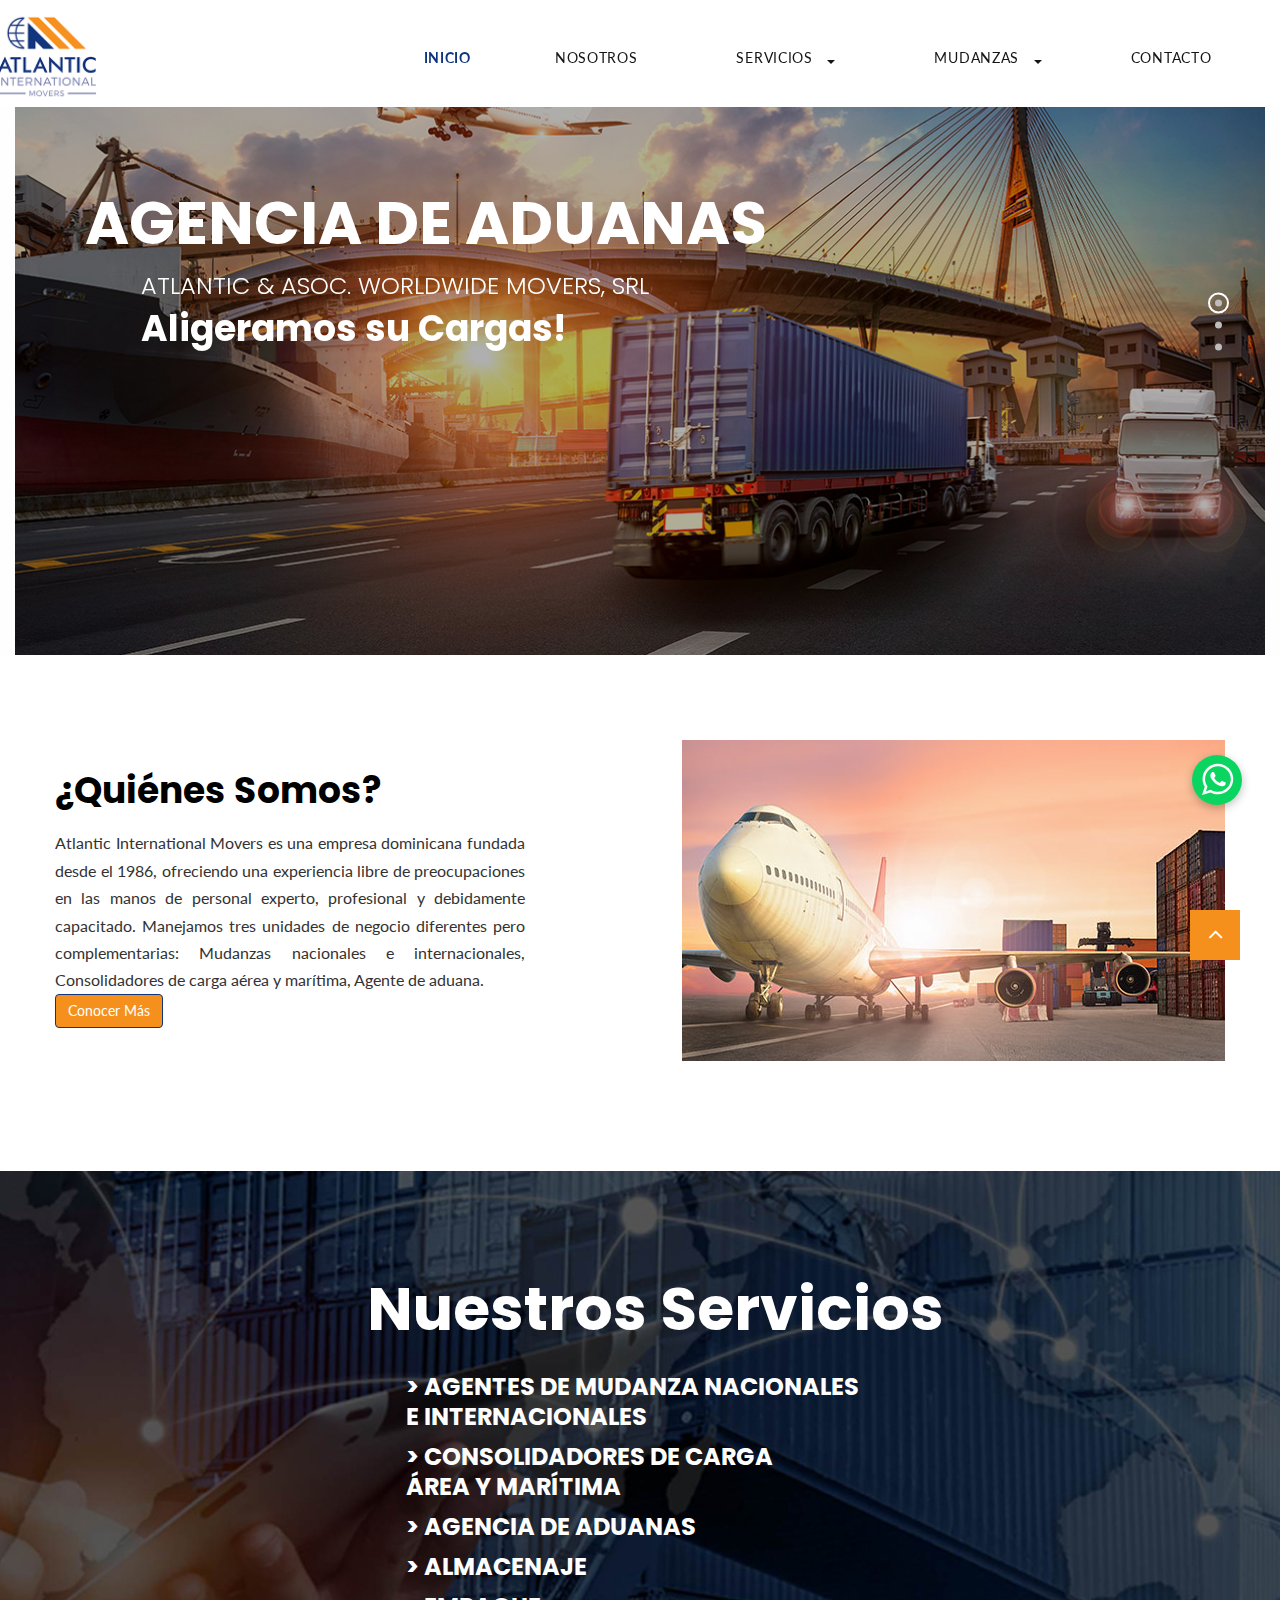
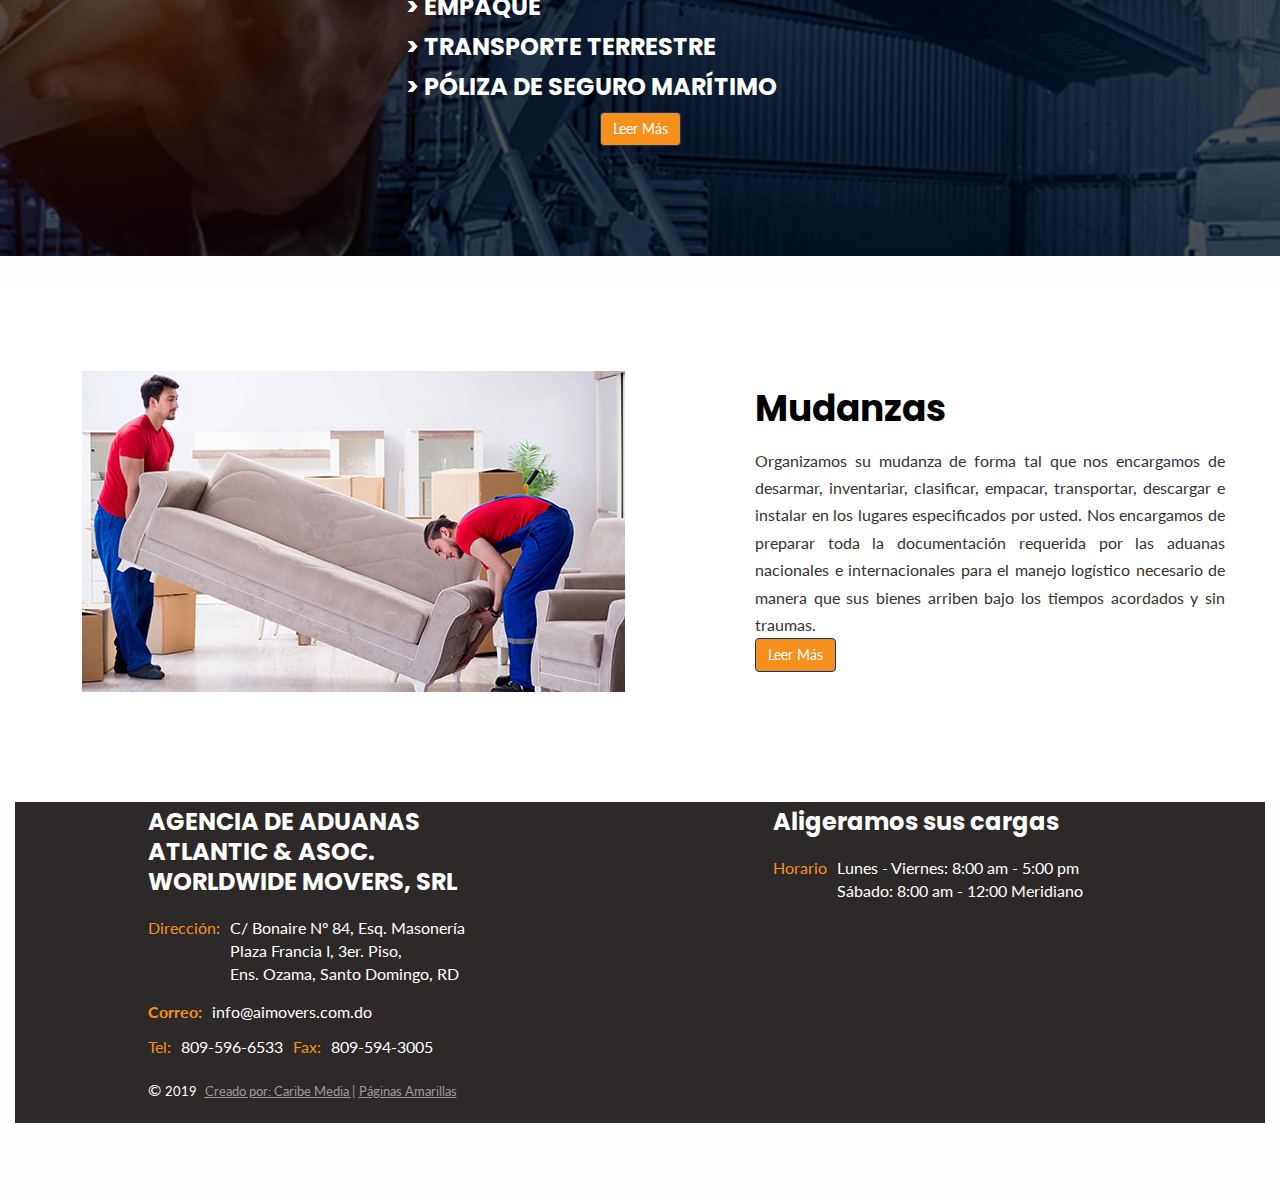
<file: Inicio.html>
<!DOCTYPE html>
<html lang="es">

<head>
  <meta http-equiv="Content-Type" content="text/html; charset=UTF-8"/>
  <meta http-equiv="X-UA-Compatible" content="IE=edge">
  <meta name="viewport" content="width=device-width, initial-scale=1">
  <title>Agencia de Aduanas Atlantic &Asociados Worldwide Movers, SRL | Aduanas | Santo Domingo | RD</title>
  <meta name="description" content="Atlantic International Movers es una empresa
    dominicana con 32 años de experiencia satisfaciendo a nuestros clientes, ofreciendo una
    experiencia libre de preocupaciones en las
    manos de personal experto, profesional y debidamente capacitado. Manejamos tres unidades
    de negocio diferentes pero complementarias:
    Mudanzas nacionales e internacionales, Consolidadores de carga aérea y marítima, agente de
    aduana." />
  <meta name="keywords"
    content="aduana, agentes aduanal, mudanzas Nacionales e internacionales, consolidadores de carga aérea y marítima, importación, exportación, asesoría aduanal." />
  <link rel="icon" href="images/ico.png" type="image/x-icon">
  <!-- Stylesheets-->
  <link rel="stylesheet" type="text/css"
    href="//fonts.googleapis.com/css?family=Lato:400,700,400italic%7CPoppins:300,400,500,700">
  <link rel="stylesheet" href="css/bootstrap.css">

  <link rel="stylesheet" href="css/style.css">
   <link href="css/estilomenudropdown.css" rel="stylesheet">
  <style>
    .ie-panel {
      display: none;
      background: #212121;
      padding: 10px 0;
      box-shadow: 3px 3px 5px 0 rgba(0, 0, 0, .3);
      clear: both;
      text-align: center;
      position: relative;
      z-index: 1;
    }

    html.ie-10 .ie-panel,
    html.lt-ie-10 .ie-panel {
      display: block;
    }
  </style>

  <!-- Global site tag (gtag.js) - Google Ads: 688652973 -->

  <script async src="https://www.googletagmanager.com/gtag/js?id=AW-688652973"></script>

  <script>
    window.dataLayer = window.dataLayer || [];

    function gtag() {
      dataLayer.push(arguments);
    }

    gtag('js', new Date());



    gtag('config', 'AW-688652973');
  </script>


  <!-- Event snippet for 2835263 - Agencia de Aduanas Atlantic &amp; Asociones World conversion page -->
  <script>
    gtag('event', 'conversion', {
      'send_to': 'AW-688652973/EV2OCLqnurYBEK2FsMgC'
    });
  </script>

</head>

<body>
  <div class="ie-panel"><a href="http://windows.microsoft.com/en-US/internet-explorer/"><img
        src="images/ie8-panel/warning_bar_0000_us.jpg" height="42" width="820"
        alt="You are using an outdated browser. For a faster, safer browsing experience, upgrade for free today."></a>
  </div>

 <!-- Analitics -->

<script type="text/javascript">

var
_gaq
= (_gaq
|| []);

_gaq.push(['_setAccount',
'UA-64255958-1']);

_gaq.push(['_setDomainName',
'none']);

_gaq.push(['_setAllowLinker',
true]);

_gaq.push(['_trackPageview']);

_gaq.push(['_setCustomVar',
1,
'Owner',
'paelwebsites',
3]);

(function() {

var
ga
= document.createElement('script');
ga.type
=
'text/javascript';
ga.async
=
true;

ga.src
= ('https:'
==
document.location.protocol
?
'https://ssl <https://ssl/>'
:
'http://www')
+ '.google-analytics.com/ga.js';

var
s
= document.getElementsByTagName('script')[0];
s.parentNode.insertBefore(ga,
s);

})();

</script>

<!-- Analitics -->





  <!-- Page-->
  <div class="text-center page">



    <!-- Page Header-->
    <section class="row top d-none d-md-block">
      <div class="container ft">
        <article class="col-lg-7 col-md-10 col-sm-12 izq">
          <h5 style="font-family: Arial, Helvetica, sans-serif;" class="white-text parra">
            <p class="fa fa-map-marker top-icon"></p> C/ Bonaire Nº 84, Esq. Masonería Plaza Francia I,
            3er. Piso,
            Ens. Ozama, Santo Domingo, RD
          </h5>
        </article>
        <article class="col-lg-2 col-md-2 col-sm-12 der">
          <h5 style="font-family: Arial, Helvetica, sans-serif;" class="white-text gordito t1"><i
              class="fa fa-phone top-icon"></i> <a href="tel:809-596-6533" class="white-text"> 809-596-6533</a> </h5>
        </article>
        <article class="col-lg-3 col-md-3 col-sm-12 der">
          <h6 class="white-text">Pertenecemos a:</h6>
                  <img src="images/aimx.png" alt="">
                  <img src="images/amch.png" alt="">
        </article>
      </div>

    </section>


     <header class="section page-header">
        <!-- RD Navbar-->
        <div class="rd-navbar-wrap">
          <nav class="rd-navbar rd-navbar-classic" data-layout="rd-navbar-fixed" data-sm-layout="rd-navbar-fixed" data-md-layout="rd-navbar-fixed" data-md-device-layout="rd-navbar-fixed" data-lg-layout="rd-navbar-static" data-lg-device-layout="rd-navbar-fixed" data-xl-layout="rd-navbar-static" data-xl-device-layout="rd-navbar-static" data-lg-stick-up-offset="1px" data-xl-stick-up-offset="1px" data-xxl-stick-up-offset="1px" data-lg-stick-up="true" data-xl-stick-up="true" data-xxl-stick-up="true">
            <div class="rd-navbar-main-outer">
              <div class="rd-navbar-main">
                <!-- RD Navbar Panel-->
                <div class="rd-navbar-panel">
                  <!-- RD Navbar Toggle-->
                  <button class="rd-navbar-toggle" data-rd-navbar-toggle=".rd-navbar-nav-wrap"><span></span></button>
                  <!-- RD Navbar Brand-->
                  <div class="rd-navbar-brand"><a class="brand" href="index.html"><img class="brand-logo-dark" src="images/logo-default-314x48.png" alt="" width="180px" height="30" srcset="images/logo1.png 2x"/><img class="brand-logo-light" src="images/logo-default-314x48.png" alt="" width="180px" height="30" srcset="images/logo-default-314x48.png 2x"/></a>
                  </div>
                </div>
                <div class="rd-navbar-nav-wrap">

                  <ul class="rd-navbar-nav menu-animado">
                  <li class="rd-nav-item active"><a class="rd-nav-link" href="inicio.html">INICIO</a>

                    </li>
                    <li class="rd-nav-item "><a class="rd-nav-link" href="index.html">NOSOTROS</a>

                    </li>
                  	<li class="submenu">
					<a href="servicios.html"><span class="icon-rocket"></span>Servicios <span class="caret icon-arrow-down6"></span></a>
					<ul class="children">
						<li><a href="servicios.html#1">CARGA ÁEREA <span class="icon-dot"></span></a></li>
						<li><a href="servicios.html#2">CARGA MARÍTIMA FCL <span class="icon-dot"></span></a></li>
            <li><a href="servicios.html#3">CARGA MARÍTIMA LCL <span class="icon-dot"></span></a></li>
            	<li><a href="servicios.html#4">AGENCIA DE ADUANAS <span class="icon-dot"></span></a></li>
					</ul>
				</li>
                    	<li class="submenu">
					<a href="mudanza.html"><span class="icon-rocket"></span>MUDANZAS <span class="caret icon-arrow-down6"></span></a>
					<ul class="children">
						<li><a href="mudanza.html#5">INTERNACIONALES <span class="icon-dot"></span></a></li>
						<li><a href="mudanza.html#6">NACIONALES <span class="icon-dot"></span></a></li>

					</ul>
				</li>

                    <li class="rd-nav-item"><a class="rd-nav-link" href="contacto.html">Contacto</a>


                    </li>
                  </ul>
                </div>

              </div>
            </div>
            <div class="rd-navbar-placeholder"></div>
          </nav>
        </div>
      </header>
   <section class="section">
      <div class="shell-wide">
        <div class="range range-30 range-xs-center">
          <div class="cell-lg-12 cell-xl-12">
            <!-- Classic slider-->
            <section class="section">
              <!-- Swiper -->
              <div class="swiper-container swiper-slider swiper-style-2" data-loop="false" data-autoplay="5500"
                data-simulate-touch="false" data-slide-effect="slide" data-direction="vertical">
                <div class="swiper-wrapper">
                  <div class="swiper-slide" data-slide-bg="images/slide-01.jpg">
                    <div class="swiper-slide-caption">
                      <div class="shell text-sm-left">
                        <h2 data-caption-animate="slideInDown" data-caption-delay="100"> AGENCIA DE ADUANAS</h2>
                        <div class="slider-subtitle-group">
                          <div class="" data-caption-animate="slideInDown" data-caption-delay="400">
                          </div>
                          <h4 data-caption-animate="slideInLeft" data-caption-delay="700">ATLANTIC & ASOC. WORLDWIDE MOVERS, SRL
                           </h4>
                          <h3 data-caption-animate="slideInLeft" data-caption-delay="800">Aligeramos su Cargas!</h3>
                        </div><a class="button button-effect-ujarak button-lg button-white-outline button-square"
                          href="tel:8095966533" data-caption-animate="slideInLeft" data-caption-delay="1150">
                          <span>Comunícate</span></a>
                      </div>
                    </div>
                  </div>
                  <div class="swiper-slide" data-slide-bg="images/slide-02.jpg">
                    <div class="swiper-slide-caption">
                      <div class="shell text-sm-left">
                        <h2 data-caption-animate="slideInDown" data-caption-delay="100">AGENCIA DE ADUANAS</h2>
                        <div class="slider-subtitle-group">
                          <div class="" data-caption-animate="slideInDown" data-caption-delay="400">
                          </div>
                          <h4 data-caption-animate="slideInLeft" data-caption-delay="700">ATLANTIC & ASOC. WORLDWIDE MOVERS, SRL
                            </h4>
                          <h3 data-caption-animate="slideInLeft" data-caption-delay="800">Aligeramos su Cargas!</h3>
                        </div><a class="button button-effect-ujarak button-lg button-white-outline button-square"
                          href="tel:8095966533" data-caption-animate="slideInLeft"
                          data-caption-delay="1150"><span>Comunícate</span></a>
                      </div>
                    </div>
                  </div>
                  <div class="swiper-slide" data-slide-bg="images/slide-03.jpg">
                    <div class="swiper-slide-caption">
                      <div class="shell text-sm-left">
                        <h2 data-caption-animate="slideInDown" data-caption-delay="100">AGENCIA DE ADUANAS</h2>
                        <div class="slider-subtitle-group">
                          <div class="" data-caption-animate="slideInDown" data-caption-delay="400">
                          </div>
                          <h4 data-caption-animate="slideInLeft" data-caption-delay="700">ATLANTIC & ASOC. WORLDWIDE MOVERS, SRL
                            </h4>
                          <h3 data-caption-animate="slideInLeft" data-caption-delay="800">Aligeramos su Cargas!</h3>
                        </div><a class="button button-effect-ujarak button-lg button-white-outline button-square"
                          href="tel:8095966533" data-caption-animate="slideInLeft"
                          data-caption-delay="1150"><span>Comunícate</span></a>
                      </div>
                    </div>
                  </div>
                </div>
                <div class="swiper-pagination"></div>
              </div>
            </section>
          </div>

        </div>
      </div>
    </section>
    <!-- About us-->

    <!--SOBRE NOSOTROS-->
    <section class="section section-md bg-secondary-4 text-center text-sm-left">
      <div class="shell">
        <div class="range range-50 range-md-justify range-sm-middle">
          <div class="cell-sm-6 cell-md-5">
            <h3>¿Quiénes Somos?</h3>
            <p class="justificado">Atlantic International Movers es una empresa dominicana fundada desde el 1986, ofreciendo una experiencia
                libre de preocupaciones en las manos de personal experto, profesional y
                debidamente capacitado. Manejamos tres unidades de negocio diferentes pero
                complementarias: Mudanzas nacionales e internacionales, Consolidadores de
                carga aérea y marítima, Agente de aduana. </p>
          <a href="index.html">  <button type="button" class="btn btn-danger">Conocer Más</button></a>



          </div>
          <div class="cell-sm-6">
            <div class=" box-outline__mod-1">
              <figure><img src="images/img-inic.jpg" alt="" width="546" height="516" />
              </figure>
            </div>
          </div>
        </div>
      </div>
      <section id="importacion"></section>
    </section>



    <section class="section-md text-center bg-image breadcrumbs-01">
      <div class="shell shell-fluid">
        <div class="range range-xs-center">
          <h2 class="white-text center">Nuestros Servicios</h2>
            <div class="cell-xs-12 cell-xl-11">
            <h4 class="text-white  espacio-serv">> AGENTES DE MUDANZA NACIONALES <br> E INTERNACIONALES
            </h4>

            <h4 class="text-white  espacio-serv">> CONSOLIDADORES DE CARGA <br> ÁREA Y MARÍTIMA
            </h4>

            <h4 class="text-white  espacio-serv">> AGENCIA DE ADUANAS
            </h4>

            <h4 class="text-white  espacio-serv">> ALMACENAJE
            </h4>
            <h4 class="text-white  espacio-serv">> EMPAQUE
            </h4>
            <h4 class="text-white  espacio-serv">> TRANSPORTE TERRESTRE
            </h4>
            <h4 class="text-white  espacio-serv">> PÓLIZA DE SEGURO MARÍTIMO
            </h4>
<a href="servicios.html">  <button type="button" class="btn btn-danger">Leer Más</button></a>
          </div>
        </div>
      </div>
      <section id="nosotros"></section>
    </section>


  <section class="section section-md bg-secondary-4 text-center text-sm-left">
      <div class="shell">
        <div class="range range-50 range-md-justify range-sm-middle">
          <div class="cell-sm-6">
            <div class=" box-outline__mod-1">
              <figure><img src="images/mudan.jpg" alt="" width="546" height="516" />
              </figure>
            </div>
          </div>
            <div class="cell-sm-6 cell-md-5">
            <h3>Mudanzas</h3>
            <p class="justificado">Organizamos su mudanza de forma tal que nos encargamos de desarmar, inventariar, clasificar, empacar, transportar,
                descargar e instalar en los lugares especificados por usted.
                Nos encargamos de preparar toda la documentación requerida por las aduanas nacionales e internacionales para el manejo
                logístico necesario de manera que sus bienes arriben bajo los tiempos acordados y sin traumas.
 </p>
          <a href="mudanza.html">  <button type="button" class="btn btn-danger">Leer Más</button></a>



          </div>

        </div>
      </div>
      <section id="importacion"></section>
    </section>



   <!-- Page Footer-->
    <footer class="page-footer text-left text-sm-left">
      <div class="shell-wide">

        <div class="page-footer-minimal">
          <div class="shell-wide">
            <div class="range range-50">
              <div class="cell-sm-6 cell-md-6 cell-lg-6 wow fadeInUp" data-wow-delay=".1s">
                <div class="page-footer-minimal-inner">
                  <h4 class="blanco">AGENCIA DE ADUANAS ATLANTIC & ASOC. WORLDWIDE MOVERS, SRL</h4>
                  <ul class="list-unstyled">
                    <li>
                      <div class="group-xs">
                        <div>
                          <dl class="list-desc">
                            <dt>Dirección: </dt>
                            <dd class="text-gray-darker"><span>  <a style="color: rgb(255, 255, 255);"
                                  href="mhttps://www.google.com/maps/place/Calle+Bonaire+84,+Santo+Domingo+11501/@18.4905339,-69.8691035,18.35z/data=!4m8!1m2!2m1!1sCalle+Bonaire+N%C2%BA+84,+Esq.+Masoner%C3%ADa+Plaza+Francia+I,+3er.+Piso,+Ens.+Ozama,+Santo+Domingo!3m4!1s0x8eaf887a7f759e3f:0x2265b8fa97035b3a!8m2!3d18.4905586!4d-69.8684841">  C/ Bonaire Nº 84, Esq. Masonería Plaza Francia I,  3er. Piso,<br> Ens. Ozama, Santo Domingo, RD</span></dd>
                          </dl>
                          <dl class="list-desc">
                            <dt>Correo: </dt>
                            <dd class="text-gray-darker"><span>  <a style="color: rgb(255, 255, 255);"
                                  href="mailto:info@aimovers.com.do  "> info@aimovers.com.do  </a></span></dd>
                          </dl>
                        </div>
                        <div>
                          <dl class="list-desc">
                            <dt>Tel: </dt>
                       <a href="tel:809-596-6533"> <dd class="text-gray-darker"><span class="blanco"> 809-596-6533</span></dd></a>
                            <dt>Fax: </dt>
                         <a href="fax:809-594-3005"> <dd class="text-gray-darker"><span class="blanco"> 809-594-3005</span></dd></a>
                          </dl>
                        </div>
                      </div>
                    </li>
                    <li>
                       <p class="rights"><span class="blanco">&copy;&nbsp;</span><span
                         style="font-size: 10pt;"   class="blanco">2019</span><span>&nbsp;</span><span class="copyright-year"></span> <a
                     style="font-size: 10pt;"  class="letras1 text-lighten-4 center" href="http://www.caribemedia.com.do/" target="blank">
                          Creado por: Caribe Media |</a> <a   style="font-size: 10pt;" href="http://www.paginasamarillas.com.do/"target="blank">Páginas Amarillas</a></p>
                    </li>
                  </ul>
                </div>
              </div>
              <div class="cell-sm-6 cell-md-6 cell-lg-6 wow fadeInUp" data-wow-delay=".2s">
                <div class="page-footer-minimal-inner">
                  <h4 class="blanco">Aligeramos sus cargas</h4>

                  <div>
                    <dl class="list-desc">
                      <dt>Horario </dt>
                      <dd class="blanco"><span>Lunes - Viernes: 8:00 am - 5:00 pm Sábado: 8:00 am - 12:00
                          Meridiano</span></dd>
                    </dl>
                  </div>
                  <ul class="list-unstyled">


                  </ul>
                </div>
              </div>

            </div>
          </div>
        </div>
      </div>
    </footer>
    <div class="whatsapp-m"><a href="https://api.whatsapp.com/send?phone=18094178546  " target=_blank><img src="images/whats-icon.svg"></a></div>
  </div>
  </div>
  <!-- PANEL-->
  <!-- END PANEL-->
  <!-- Global Mailform Output-->
  <div class="snackbars" id="form-output-global"></div>
  <!-- PhotoSwipe Gallery-->
  <div class="pswp" tabindex="-1" role="dialog" aria-hidden="true">
    <div class="pswp__bg"></div>
    <div class="pswp__scroll-wrap">
      <div class="pswp__container">
        <div class="pswp__item"></div>
        <div class="pswp__item"></div>
        <div class="pswp__item"></div>
      </div>
      <div class="pswp__ui pswp__ui--hidden">
        <div class="pswp__top-bar">
          <div class="pswp__counter"></div>
          <button class="pswp__button pswp__button--close" title="Close (Esc)"></button>
          <button class="pswp__button pswp__button--share" title="Share"></button>
          <button class="pswp__button pswp__button--fs" title="Toggle fullscreen"></button>
          <button class="pswp__button pswp__button--zoom" title="Zoom in/out"></button>
          <div class="pswp__preloader">
            <div class="pswp__preloader__icn">
              <div class="pswp__preloader__cut">
                <div class="pswp__preloader__donut"></div>
              </div>
            </div>
          </div>
        </div>
        <div class="pswp__share-modal pswp__share-modal--hidden pswp__single-tap">
          <div class="pswp__share-tooltip"></div>
        </div>
        <button class="pswp__button pswp__button--arrow--left" title="Previous (arrow left)"></button>
        <button class="pswp__button pswp__button--arrow--right" title="Next (arrow right)"></button>
        <div class="pswp__caption">
          <div class="pswp__caption__cent"></div>
        </div>
      </div>
    </div>
  </div>
  <!-- Javascript-->
  <script src="js/core.min.js"></script>
  <script src="js/script.js"></script>
  <script src="js/mail.js"></script>
  <script>
    $('a[href^="#"]').on('click', function(event) {

    
var target = $(this.getAttribute('href'));

    
if (target.length) {        
event.preventDefault();        
$('html, body').stop().animate({            
scrollTop: target.offset().top        
}, 900);    
}

});
  </script>
  <!--Coded by Drel-->
</body>

</html>
</file>
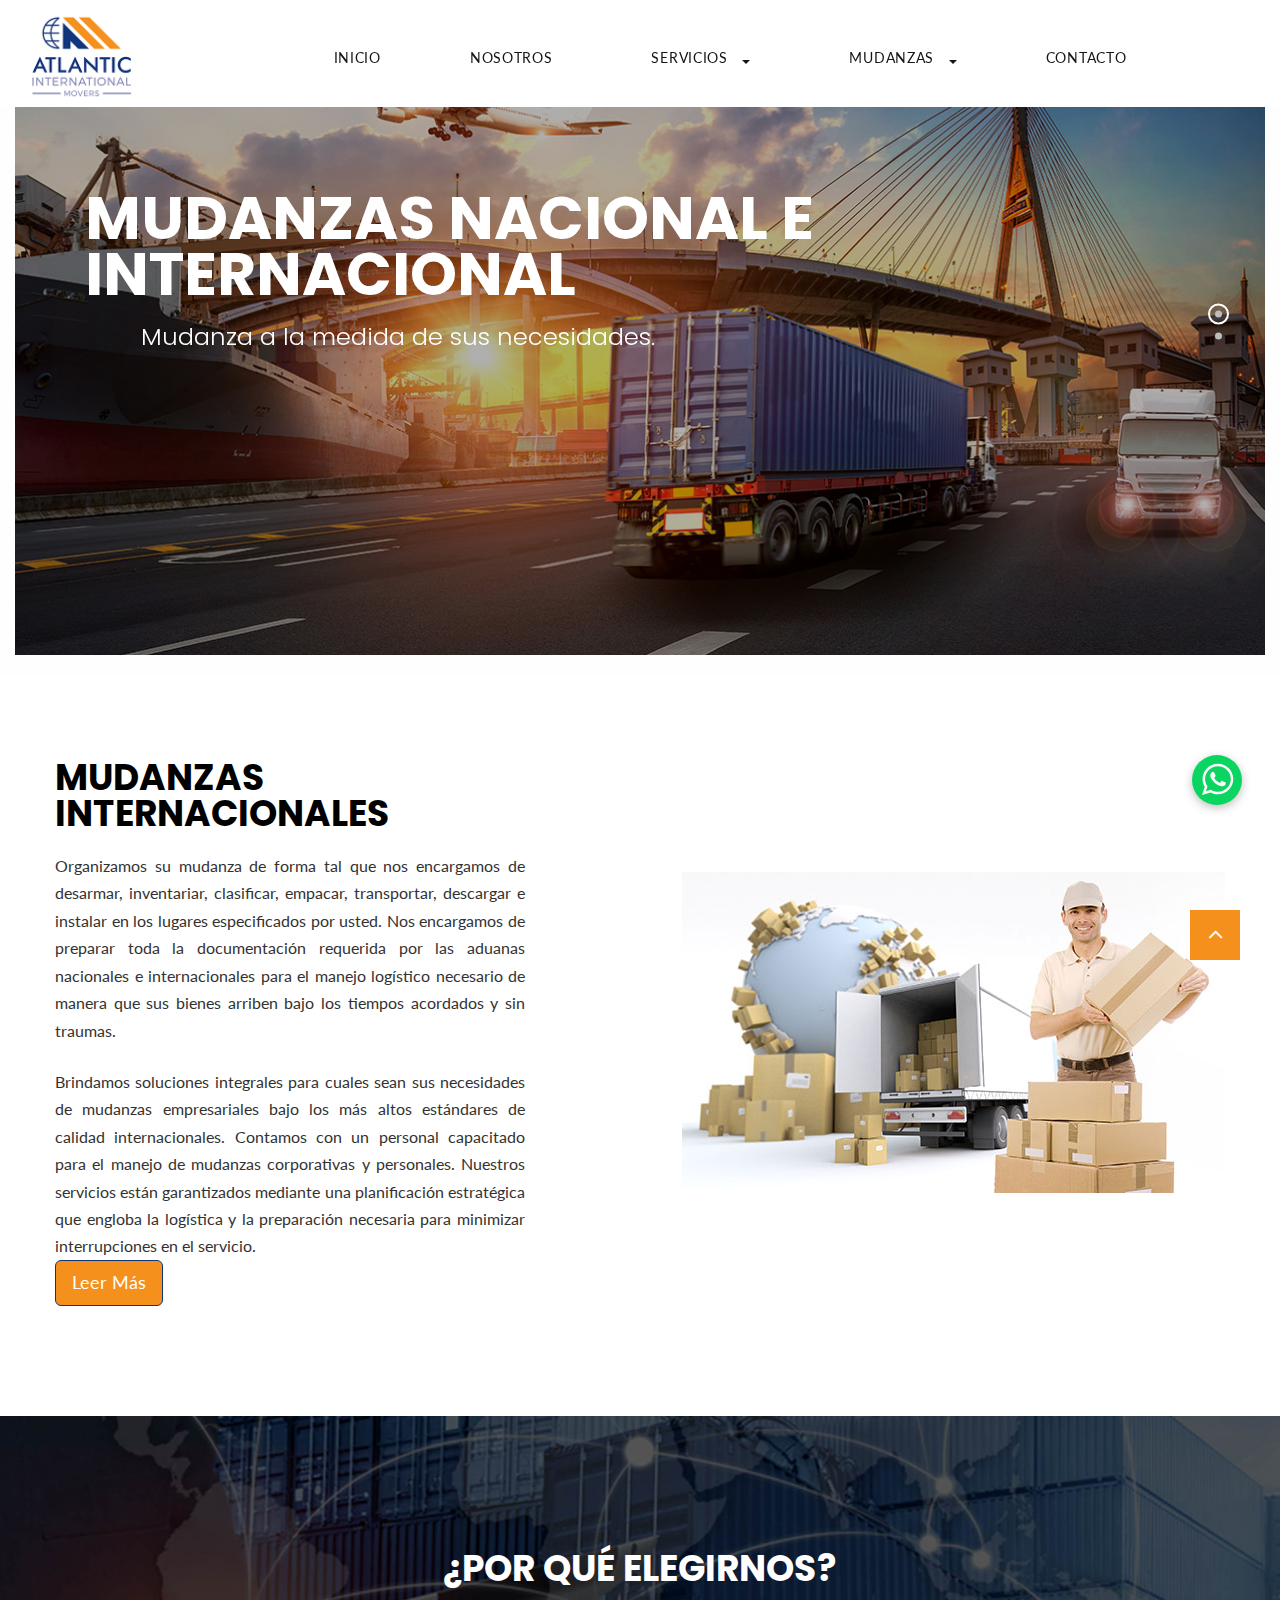
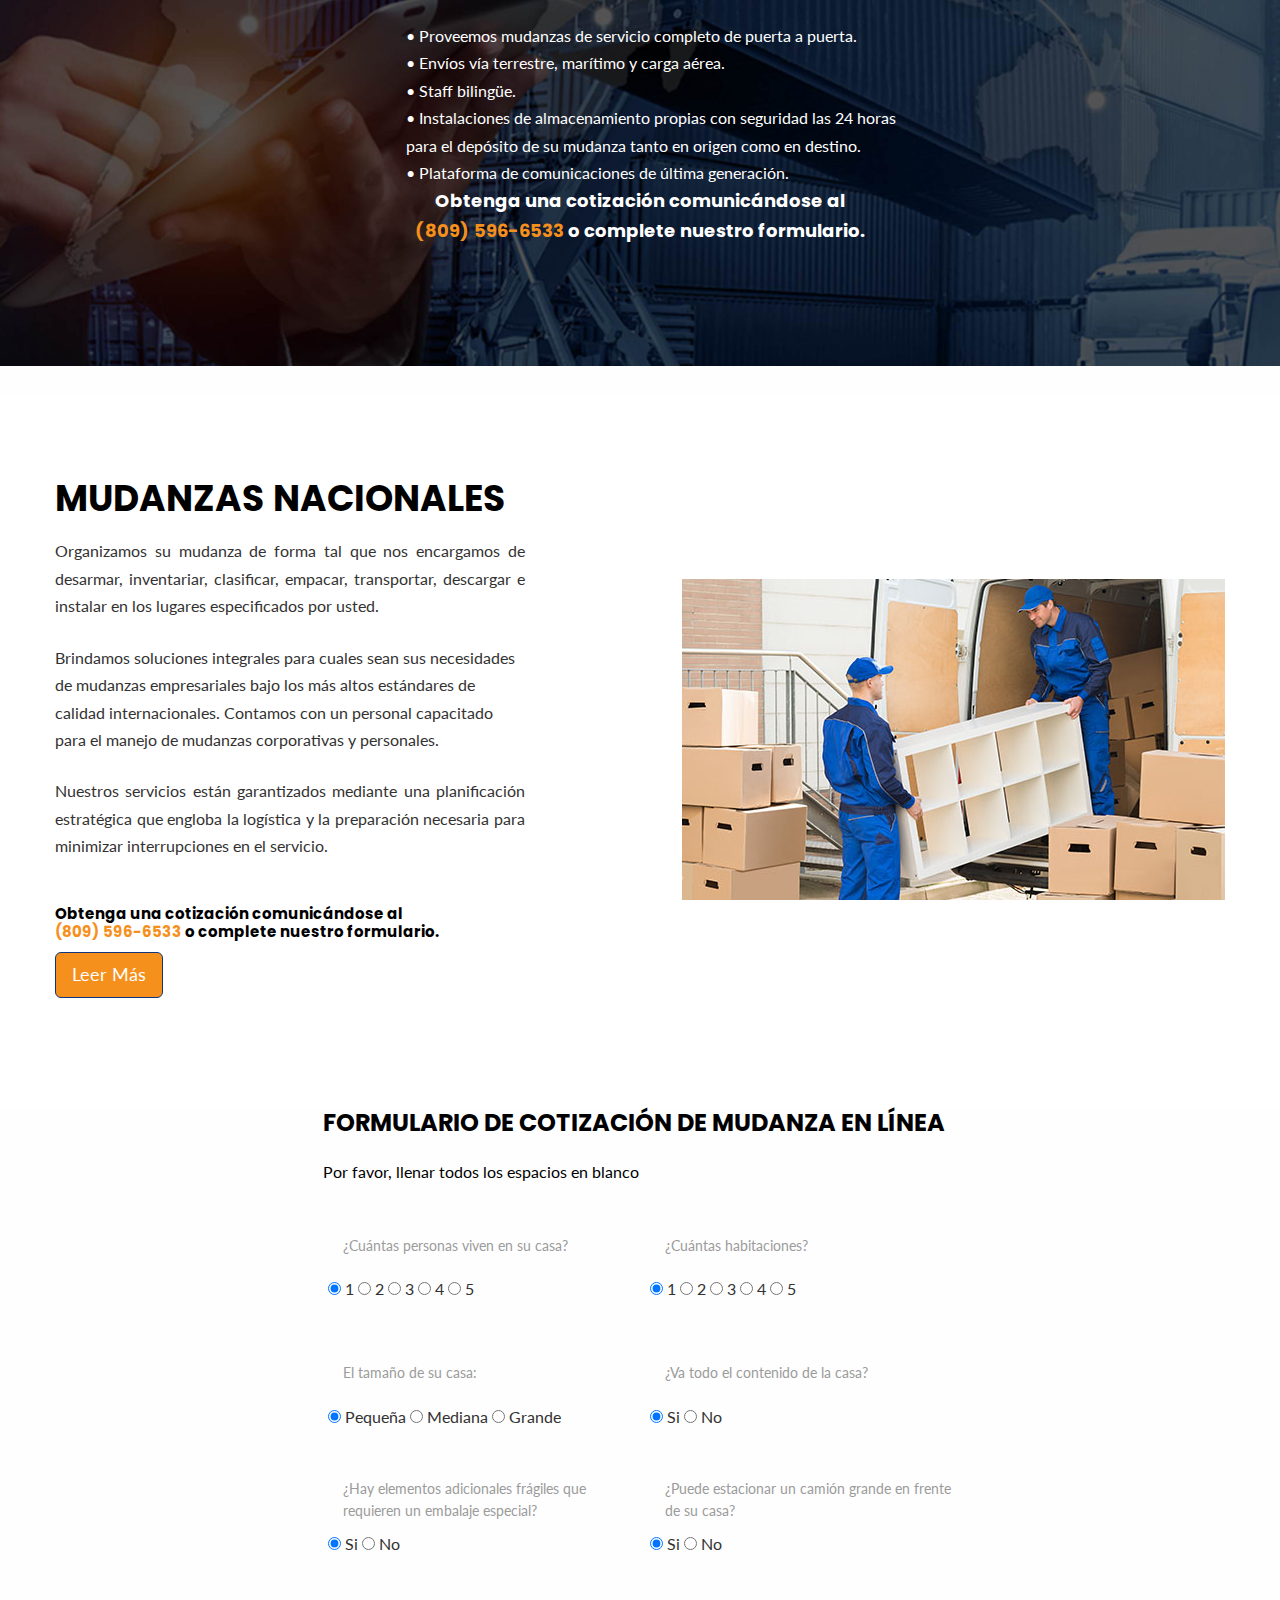
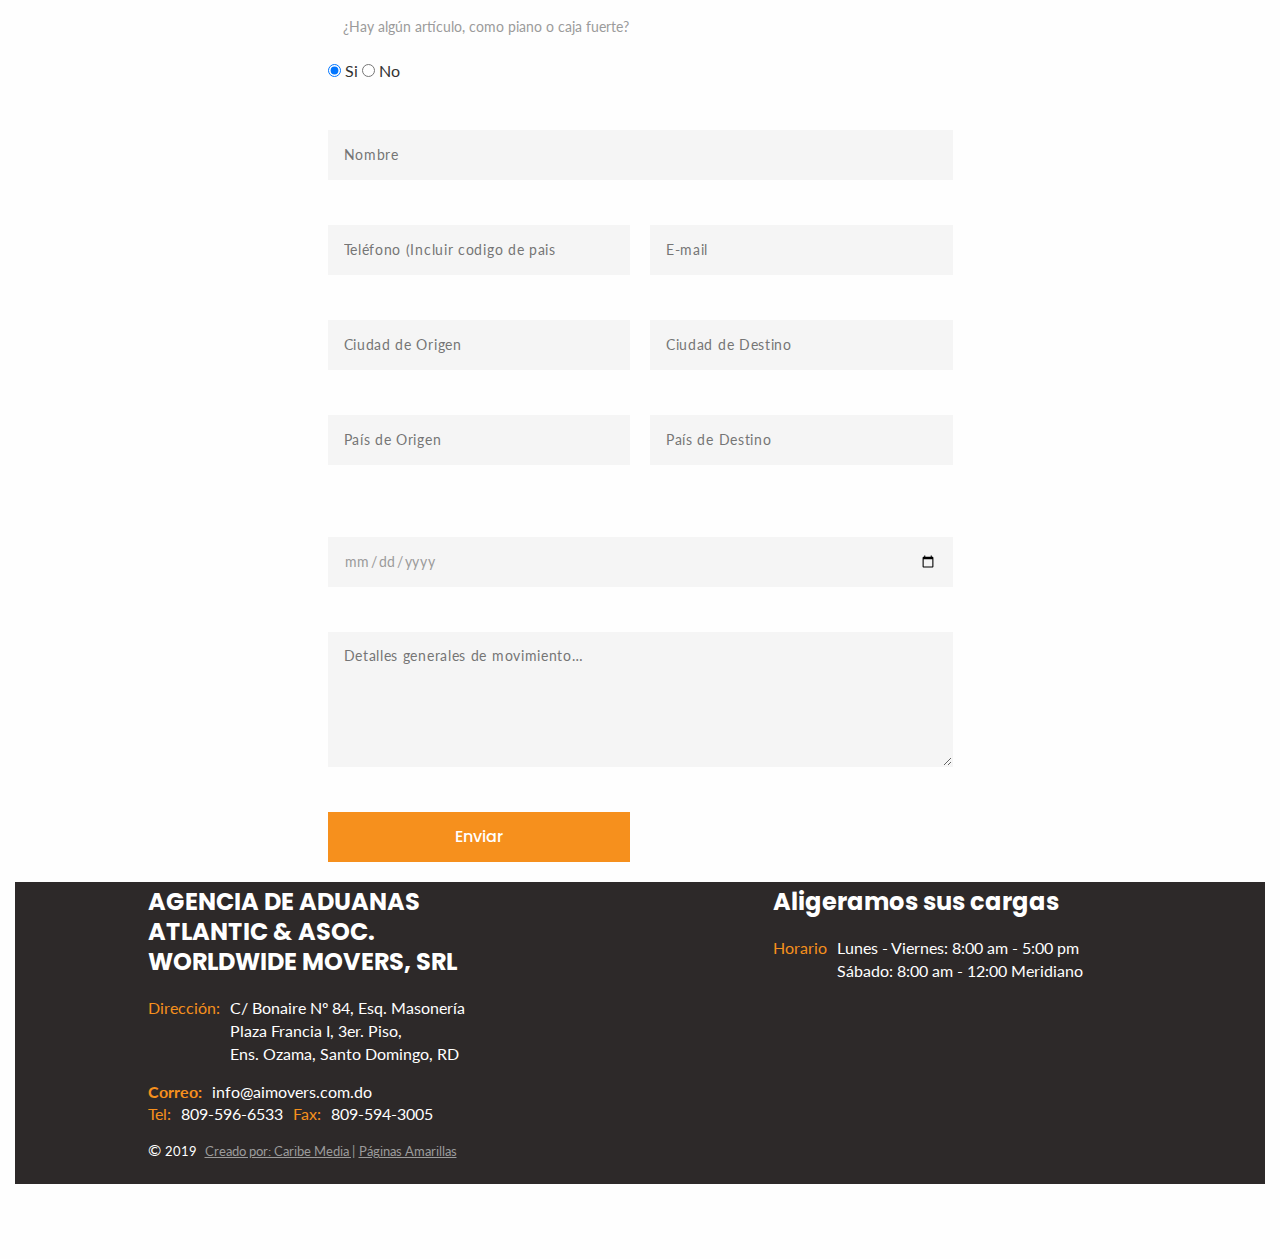
<file: mudanza.html>
<!DOCTYPE html>
<html lang="es">

<head>
    <meta http-equiv="Content-Type" content="text/html; charset=UTF-8" />
    <meta http-equiv="X-UA-Compatible" content="IE=edge">
    <meta name="viewport" content="width=device-width, initial-scale=1">
    <title>Agencia de Aduanas Atlantic &Asociados Worldwide Movers, SRL | Aduanas | Santo Domingo | RD</title>
    <meta name="description" content="Atlantic International Movers es una empresa
    dominicana con 32 años de experiencia satisfaciendo a nuestros clientes, ofreciendo una
    experiencia libre de preocupaciones en las
    manos de personal experto, profesional y debidamente capacitado. Manejamos tres unidades
    de negocio diferentes pero complementarias:
    Mudanzas nacionales e internacionales, Consolidadores de carga aérea y marítima, agente de
    aduana." />
    <meta name="keywords" content="aduana, agentes aduanal, mudanzas Nacionales e internacionales, consolidadores de carga aérea y marítima, importación, exportación, asesoría aduanal." />
    <link rel="icon" href="images/ico.png" type="image/x-icon">
    <!-- Stylesheets-->
    <link rel="stylesheet" type="text/css" href="//fonts.googleapis.com/css?family=Lato:400,700,400italic%7CPoppins:300,400,500,700">
    <link rel="stylesheet" href="css/bootstrap.css">

    <link rel="stylesheet" href="css/style.css">
    <link href="css/estilomenudropdown.css" rel="stylesheet">
    <style>
        .ie-panel {
            display: none;
            background: #212121;
            padding: 10px 0;
            box-shadow: 3px 3px 5px 0 rgba(0, 0, 0, .3);
            clear: both;
            text-align: center;
            position: relative;
            z-index: 1;
        }

        html.ie-10 .ie-panel,
        html.lt-ie-10 .ie-panel {
            display: block;
        }
    </style>


    <!-- Global site tag (gtag.js) - Google Ads: 688652973 -->

    <script async src="https://www.googletagmanager.com/gtag/js?id=AW-688652973"></script>

    <script>
        window.dataLayer = window.dataLayer || [];

        function gtag() {
            dataLayer.push(arguments);
        }

        gtag('js', new Date());



        gtag('config', 'AW-688652973');
    </script>


    <!-- Event snippet for 2835263 - Agencia de Aduanas Atlantic &amp; Asociones World conversion page -->
    <script>
        gtag('event', 'conversion', {
            'send_to': 'AW-688652973/EV2OCLqnurYBEK2FsMgC'
        });
    </script>

</head>

<body>
    <div class="ie-panel">
        <a href="http://windows.microsoft.com/en-US/internet-explorer/"><img src="images/ie8-panel/warning_bar_0000_us.jpg" height="42" width="820" alt="You are using an outdated browser. For a faster, safer browsing experience, upgrade for free today."></a>
    </div>

    <!-- Analitics -->

    <script type="text/javascript">
        var
            _gaq = (_gaq || []);

        _gaq.push(['_setAccount',
            'UA-64255958-1'
        ]);

        _gaq.push(['_setDomainName',
            'none'
        ]);

        _gaq.push(['_setAllowLinker',
            true
        ]);

        _gaq.push(['_trackPageview']);

        _gaq.push(['_setCustomVar',
            1,
            'Owner',
            'paelwebsites',
            3
        ]);

        (function() {

            var
                ga = document.createElement('script');
            ga.type =
                'text/javascript';
            ga.async =
                true;

            ga.src = ('https:' ==
                    document.location.protocol ?
                    'https://ssl <https://ssl/>' :
                    'http://www') +
                '.google-analytics.com/ga.js';

            var
                s = document.getElementsByTagName('script')[0];
            s.parentNode.insertBefore(ga,
                s);

        })();
    </script>

    <!-- Analitics -->





    <!-- Page-->
    <div class="text-center page">



        <!-- Page Header-->
        <section class="row top d-none d-md-block">
            <div class="container ft">
                <article class="col-lg-7 col-md-10 col-sm-12 izq">
                    <h5 style="font-family: Arial, Helvetica, sans-serif;" class="white-text parra">
                        <p class="fa fa-map-marker top-icon"></p> C/ Bonaire Nº 84, Esq. Masonería Plaza Francia I, 3er. Piso, Ens. Ozama, Santo Domingo, RD
                    </h5>
                </article>
                <article class="col-lg-2 col-md-2 col-sm-12 der">
                    <h5 style="font-family: Arial, Helvetica, sans-serif;" class="white-text gordito t1"><i class="fa fa-phone top-icon"></i> <a href="tel:809-596-6533" class="white-text"> 809-596-6533</a> </h5>
                </article>
                <article class="col-lg-3 col-md-3 col-sm-12 der">
                    <h6 class="white-text">Pertenecemos a:</h6>
                    <img src="images/aimx.png" alt="">
                    <img src="images/amch.png" alt="">
                </article>
            </div>

        </section>
        <header class="section page-header">
            <!-- RD Navbar-->
            <div class="rd-navbar-wrap">
                <nav class="rd-navbar rd-navbar-classic" data-layout="rd-navbar-fixed" data-sm-layout="rd-navbar-fixed" data-md-layout="rd-navbar-fixed" data-md-device-layout="rd-navbar-fixed" data-lg-layout="rd-navbar-static" data-lg-device-layout="rd-navbar-fixed"
                    data-xl-layout="rd-navbar-static" data-xl-device-layout="rd-navbar-static" data-lg-stick-up-offset="1px" data-xl-stick-up-offset="1px" data-xxl-stick-up-offset="1px" data-lg-stick-up="true" data-xl-stick-up="true" data-xxl-stick-up="true">
                    <div class="rd-navbar-main-outer">
                        <div class="rd-navbar-main">
                            <!-- RD Navbar Panel-->
                            <div class="rd-navbar-panel">
                                <!-- RD Navbar Toggle-->
                                <button class="rd-navbar-toggle" data-rd-navbar-toggle=".rd-navbar-nav-wrap"><span></span></button>
                                <!-- RD Navbar Brand-->
                                <div class="rd-navbar-brand">
                                    <a class="brand" href="index.html"><img class="brand-logo-light" src="images/logo-default-314x48.png" alt="" width="180px" height="30" srcset="images/logo-default-314x48.png 2x" /></a>
                                </div>
                            </div>
                            <div class="rd-navbar-nav-wrap">
                                <!-- RD Navbar Nav-->
                                <ul class="rd-navbar-nav ">
                                    <li class="rd-nav-item "><a class="rd-nav-link" href="inicio.html">INICIO</a>

                                    </li>
                                    <li class="rd-nav-item "><a class="rd-nav-link" href="index.html">NOSOTROS</a>

                                    </li>
                                    <li class="submenu">
                                        <a href="servicios.html"><span class="icon-rocket"></span>Servicios <span class="caret icon-arrow-down6"></span></a>
                                        <ul class="children">
                                            <li><a href="servicios.html#1">CARGA ÁEREA <span class="icon-dot"></span></a></li>
                                            <li><a href="servicios.html#2">CARGA MARÍTIMA FCL <span class="icon-dot"></span></a></li>
                                            <li><a href="servicios.html#3">CARGA MARÍTIMA LCL <span class="icon-dot"></span></a></li>
                                            <li><a href="servicios.html#4">AGENCIA DE ADUANAS <span class="icon-dot"></span></a></li>
                                        </ul>
                                    </li>
                                    <li class="submenu">
                                        <a href="mudanza.html"><span class="icon-rocket"></span>MUDANZAS <span class="caret icon-arrow-down6"></span></a>
                                        <ul class="children">
                                            <li><a href="mudanza.html#5">INTERNACIONALES <span class="icon-dot"></span></a></li>
                                            <li><a href="mudanza.html#6">NACIONALES <span class="icon-dot"></span></a></li>

                                        </ul>
                                    </li>

                                    <li class="rd-nav-item"><a class="rd-nav-link" href="contacto.html">Contacto</a>
                                        <!-- RD Navbar Dropdown-->

                                    </li>
                                </ul>
                            </div>

                        </div>
                    </div>
                    <div class="rd-navbar-placeholder"></div>
                </nav>
            </div>
        </header>
        <section class="section">
            <div class="shell-wide">
                <div class="range range-30 range-xs-center">
                    <div class="cell-lg-12 cell-xl-12">
                        <!-- Classic slider-->
                        <section class="section">
                            <!-- Swiper -->
                            <div class="swiper-container swiper-slider swiper-style-2" data-loop="false" data-autoplay="5500" data-simulate-touch="false" data-slide-effect="slide" data-direction="vertical">
                                <div class="swiper-wrapper">
                                    <div class="swiper-slide" data-slide-bg="images/slide-01.jpg">
                                        <div class="swiper-slide-caption">
                                            <div class="shell text-sm-left">
                                                <h2 data-caption-animate="slideInDown" data-caption-delay="100">MUDANZAS NACIONAL E INTERNACIONAL</h2>
                                                <div class="slider-subtitle-group">
                                                    <div class="" data-caption-animate="slideInDown" data-caption-delay="400">
                                                    </div>
                                                    <h4 data-caption-animate="slideInLeft" data-caption-delay="700">Mudanza a la medida de sus necesidades.</h4>
                                                    <!-- <h3 data-caption-animate="slideInLeft" data-caption-delay="800">Aligeramos su Cargas!</h3> -->
                                                </div>
                                                <a class="button button-effect-ujarak button-lg button-white-outline button-square" href="tel:8095966533" data-caption-animate="slideInLeft" data-caption-delay="1150">
                                                    <span>Comunícate</span></a>
                                            </div>
                                        </div>
                                    </div>
                                    <div class="swiper-slide" data-slide-bg="images/slide-04.jpg">
                                        <div class="swiper-slide-caption">
                                            <div class="shell text-sm-left">
                                                <h2 data-caption-animate="slideInDown" data-caption-delay="100">MUDANZAS NACIONAL E INTERNACIONAL</h2>
                                                <div class="slider-subtitle-group">
                                                    <div class="" data-caption-animate="slideInDown" data-caption-delay="400">
                                                    </div>
                                                    <h4 data-caption-animate="slideInLeft" data-caption-delay="700">Mudanza a la medida de sus necesidades.</h4>
                                                    <!-- <h3 data-caption-animate="slideInLeft" data-caption-delay="800">Aligeramos su Cargas!</h3> -->
                                                </div>
                                                <a class="button button-effect-ujarak button-lg button-white-outline button-square" href="tel:8095966533" data-caption-animate="slideInLeft" data-caption-delay="1150">
                                                    <span>Comunícate</span></a>
                                            </div>
                                        </div>
                                    </div>


                                </div>
                                <div class="swiper-pagination"></div>
                            </div>
                        </section>
                    </div>
                    <section id="5"></section>
                </div>
            </div>
        </section>
        <!-- About us-->

        <section class="section section-md bg-secondary-4 text-center text-sm-left">
            <div class="shell">
                <div class="range range-50 range-md-justify range-sm-middle">

                    <div class="cell-sm-6 cell-md-5">
                        <h3>MUDANZAS INTERNACIONALES</h3>

                        <p class="justificado">Organizamos su mudanza de forma tal que nos encargamos de desarmar, inventariar, clasificar, empacar, transportar, descargar e instalar en los lugares especificados por usted. Nos encargamos de preparar toda la documentación requerida
                            por las aduanas nacionales e internacionales para el manejo logístico necesario de manera que sus bienes arriben bajo los tiempos acordados y sin traumas.
                        </p>
                        <p class="justificado">Brindamos soluciones integrales para cuales sean sus necesidades de mudanzas empresariales bajo los más altos estándares de calidad internacionales. Contamos con un personal capacitado para el manejo de mudanzas corporativas y
                            personales. Nuestros servicios están garantizados mediante una planificación estratégica que engloba la logística y la preparación necesaria para minimizar interrupciones en el servicio.
                        </p>
                        <!-- Button trigger modal -->
                        <a href="images/Leer Mas MUDANZAS INTERNACIONALES.pdf" target="blank"> <button type="button" class="btn btn-danger btn-lg " data-toggle="modal">Leer Más</button> </a>
                    </div>
                    <!-- <div class="modal" id="modal4">
    <div class="modal-dialog">
      <div class="modal-content">
        <div class="modal-header"><b>VENTAJAS</b></div>
        <div class="modal-body">
          <ul>
            <li>•	Contamos con empacadores profesionales para el manejo de su menaje del hogar superando los estándares más exigentes.</li>
            <li>•	Utilizamos las técnicas, logísticas y materiales de embalaje especiales que aminoran el movimiento, reduciendo riesgos durante el transporte.</li>
            <li>•	Nuestro equipo de profesionales presta un servicio de mudanza internacional integral iniciando en el momento en el que nos confíe sus bienes hasta su entrega en cualquier parte del mundo.</li>
            <li>•	Garantizamos la seguridad y confianza para transportar desde el objeto más grande hasta el más frágil de sus más preciadas posesiones.</li>
            <li>•	Poseemos una red de agentes calificados a nivel internacional.</li>
          </ul>

          </div>
        <div class="modal-footer">
          <button type="button" class="btn btn-danger btn-lg js-btn-close-modal">Cerrar </button>
        </div>
      </div>
    </div>
  </div> -->
                    <div class="cell-sm-6">
                        <div class=" box-outline__mod-1">
                            <figure><img src="images/mund-inter.jpg" alt="" width="546" height="516" />
                            </figure>
                        </div>
                    </div>
                </div>

            </div>

    </div>
    </div>

    </section>

    <section class="section-md text-center bg-image breadcrumbs-01">
        <div class="shell shell-fluid">
            <div class="range range-xs-center">
                <div class="cell-xs-12 cell-xl-11">
                    <h3 class="white-text">¿POR QUÉ ELEGIRNOS?</h3>
                    <ul class="justificacion">
                        <li>• Proveemos mudanzas de servicio completo de puerta a puerta.</li>
                        <li>• Envíos vía terrestre, marítimo y carga aérea.</li>
                        <li>• Staff bilingüe.</li>
                        <li>• Instalaciones de almacenamiento propias con seguridad las 24 horas <br> para el depósito de su mudanza tanto en origen como en destino.</li>
                        <li>• Plataforma de comunicaciones de última generación.</li>
                    </ul>
                    <h5 class="white-text">Obtenga una cotización comunicándose al <br> <a href="tel:(809) 596-6533 ">(809) 596-6533 </a> o complete nuestro formulario.</h5>
                    <div class="cell-sm-8">

                    </div>
                </div>
            </div>
        </div>
        <section id="6"></section>
    </section>

    <section class="section section-md bg-secondary-4 text-center text-sm-left">
        <div class="shell">
            <div class="range range-50 range-md-justify range-sm-middle">

                <div class="cell-sm-6 cell-md-5">
                    <h3>MUDANZAS NACIONALES</h3>
                    <!-- <h4>DECLARACIÓN ÚNICA ADUANERA (DUA)</h4> -->
                    <p class="justificado">Organizamos su mudanza de forma tal que nos encargamos de desarmar, inventariar, clasificar, empacar, transportar, descargar e instalar en los lugares especificados por usted.
                    </p>
                    <p>Brindamos soluciones integrales para cuales sean sus necesidades de mudanzas empresariales bajo los más altos estándares de calidad internacionales. Contamos con un personal capacitado para el manejo de mudanzas corporativas y personales.
                    </p>
                    <p class="justificado">Nuestros servicios están garantizados mediante una planificación estratégica que engloba la logística y la preparación necesaria para minimizar interrupciones en el servicio.</p>
                    <h6>Obtenga una cotización comunicándose al <br> <a href="tel:(809) 596-6533">(809) 596-6533</a> o complete nuestro formulario.</h6>
                    <!-- Button trigger modal -->
                    <a href="images/Leer Mas MUDANZAS NACIONALES.pdf" target="blank"> <button type="button" class="btn btn-danger btn-lg " data-toggle="modal">Leer Más</button></a>
                </div>

                <div class="cell-sm-6">
                    <div class=" box-outline__mod-1">
                        <figure><img src="images/mudan-nac.jpg" alt="" width="546" height="516" />
                        </figure>
                    </div>
                </div>
            </div>

        </div>

        </div>
        </div>
        <section id="importacion"></section>
    </section>

    <div class="cell-sm-8">
        <div class="contact-box">
            <h4 style="color: black;">FORMULARIO DE COTIZACIÓN DE MUDANZA EN LÍNEA</h4>
            <p style="color: black;">Por favor, llenar todos los espacios en blanco</p>
            <form class="rd-mailform" data-form-output="form-output-global" data-form-type="contact" method="GET" action="send_email.asp">
                <div class="range range-sm-bottom spacing-20">
                    <div class="cell-sm-6">
                        <div class="form-wrap">
                            <label class="form-label text-white" for="persona-casa">¿Cuántas personas viven en su casa?</label> <br><br>

                            <input type="radio" name="persona" value="1" checked> 1
                            <input type="radio" name="persona" value="2"> 2
                            <input type="radio" name="persona" value="3"> 3
                            <input type="radio" name="persona" value="4"> 4
                            <input type="radio" name="persona" value="5"> 5

                        </div>
                    </div>

                    <div class="cell-sm-6">
                        <div class="form-wrap">
                            <label class="form-label text-white" for="habitacione">¿Cuántas habitaciones? </label> <br><br>

                            <input type="radio" name="habtacione" value="habitacion-1" checked> 1
                            <input type="radio" name="habtacione" value="habitacion-2"> 2
                            <input type="radio" name="habtacione" value="habitacion-3"> 3
                            <input type="radio" name="habtacione" value="habitacion-4"> 4
                            <input type="radio" name="habtacione" value="habitacion-5"> 5

                        </div>
                    </div>

                    <div class="cell-sm-6">
                        <div class="form-wrap">
                            <label class="form-label text-white" for="tamaño"> El tamaño de su casa: </label> <br><br>

                            <input type="radio" name="tamano" value="pequeña" checked> Pequeña
                            <input type="radio" name="tamano" value="mediana"> Mediana
                            <input type="radio" name="tamano" value="grande"> Grande

                        </div>
                    </div>

                    <div class="cell-sm-6">
                        <div class="form-wrap">
                            <label class="form-label text-white" for="contenido">¿Va todo el contenido de la casa?    </label> <br><br>

                            <input type="radio" name="contenido" value="si" checked> Si
                            <input type="radio" name="contenido" value="no"> No

                        </div>
                    </div>

                    <div class="cell-sm-6">
                        <div class="form-wrap">
                            <label class="form-label text-white" for="elementos">¿Hay elementos adicionales frágiles que requieren un embalaje especial?    </label> <br><br>

                            <input type="radio" name="elementos" value="si" checked> Si
                            <input type="radio" name="elementos" value="no"> No

                        </div>
                    </div>

                    <div class="cell-sm-6">
                        <div class="form-wrap">
                            <label class="form-label text-white" for="estacionar">¿Puede estacionar un camión grande en frente de su casa?     </label> <br><br>

                            <input type="radio" name="estacionar" value="si" checked> Si
                            <input type="radio" name="estacionar" value="no"> No

                        </div>
                    </div>

                    <div class="cell-sm-6">
                        <div class="form-wrap">
                            <label class="form-label text-white" for="articulo">¿Hay algún artículo, como piano o caja fuerte?    </label> <br><br>

                            <input type="radio" name="articulo" value="si" checked> Si
                            <input type="radio" name="articulo" value="no"> No
                        </div>
                    </div>


                    <div class="cell-sm-12">
                        <div class="form-wrap">
                            <input class="form-input" id="contact-first-name" type="text" placeholder="Nombre" name="name" data-constraints="@Required">
                            <label class="form-label" for="contact-first-name"> </label>
                        </div>
                    </div>
                    <div class="cell-sm-6">
                        <div class="form-wrap">
                            <input class="form-input" id="contact-last-name" type="text" placeholder="Teléfono (Incluir codigo de pais" name="phone" data-constraints="@Numeric">
                            <label class="form-label" for="contact-last-name"></label>
                        </div>
                    </div>
                    <div class="cell-sm-6">
                        <div class="form-wrap">
                            <input class="form-input" id="contact-email" type="email" placeholder="E-mail" name="email" data-constraints="@Email @Required">
                            <label class="form-label" for="contact-email"></label>
                        </div>
                    </div>

                    <div class="cell-sm-6">
                        <div class="form-wrap">
                            <input class="form-input" id="contact-cuidad" type="text" placeholder="Ciudad de Origen" name="cuidad-origen" data-constraints="@pais @Required">
                            <label class="form-label" for="cuidad-origen"></label>
                        </div>
                    </div>
                    <div class="cell-sm-6">
                        <div class="form-wrap">
                            <input class="form-input" id="contact-cuidad" type="text" placeholder="Ciudad de Destino" name="cuidad-destino" data-constraints="@pais @Required">
                            <label class="form-label" for="cuidad-destino"></label>
                        </div>
                    </div>
                    <div class="cell-sm-6">
                        <div class="form-wrap">
                            <input class="form-input" id="contact-pais" type="text" placeholder="País de Origen" name="país-origen" data-constraints="@pais @Required">
                            <label class="form-label" for="pais-origen"></label>
                        </div>
                    </div>
                    <div class="cell-sm-6">
                        <div class="form-wrap">
                            <input class="form-input" id="contact-cuidad" type="text" placeholder="País de Destino" name="país-destino" data-constraints="@pais @Required">
                            <label class="form-label" for="pais-destino"></label>
                        </div>
                    </div>
                    <div class="cell-sm-12">
                        <div class="form-wrap">
                            <label form="date"></label>
                            <input class="form-input" type="date" name="fecha" min="2000-01-02">
                        </div>
                    </div>


                    <div class="cell-xs-12">
                        <div class="form-wrap">
                            <textarea class="form-input" id="contact-message" placeholder="Detalles generales de movimiento…" name="message" data-constraints="@Required"></textarea>
                            <label class="form-label" value="Mensaje" for="contact-message"></label>
                        </div>
                    </div>


                    <div class="cell-sm-6">
                        <button class="button button-primary button-square button-block button-effect-ujarak" type="submit"><span>Enviar</span></button>
                    </div>
                </div>
            </form>
        </div>
    </div>



    <!-- FORMULARIO DE COTIZACIÓN DE MUDANZA EN LÍNEA  -->



    <!-- Page Footer-->
    <footer class="page-footer text-left text-sm-left">
        <div class="shell-wide">

            <div class="page-footer-minimal">
                <div class="shell-wide">
                    <div class="range range-50">
                        <div class="cell-sm-6 cell-md-6 cell-lg-6 wow fadeInUp" data-wow-delay=".1s">
                            <div class="page-footer-minimal-inner">
                                <h4 class="blanco">AGENCIA DE ADUANAS ATLANTIC & ASOC. WORLDWIDE MOVERS, SRL</h4>
                                <ul class="list-unstyled">
                                    <li>
                                        <div class="group-xs">
                                            <div>
                                                <dl class="list-desc">
                                                    <dt>Dirección: </dt>
                                                    <dd class="text-gray-darker"><span>  <a style="color: rgb(255, 255, 255);"
                                  href="mhttps://www.google.com/maps/place/Calle+Bonaire+84,+Santo+Domingo+11501/@18.4905339,-69.8691035,18.35z/data=!4m8!1m2!2m1!1sCalle+Bonaire+N%C2%BA+84,+Esq.+Masoner%C3%ADa+Plaza+Francia+I,+3er.+Piso,+Ens.+Ozama,+Santo+Domingo!3m4!1s0x8eaf887a7f759e3f:0x2265b8fa97035b3a!8m2!3d18.4905586!4d-69.8684841">  C/ Bonaire Nº 84, Esq. Masonería Plaza Francia I,  3er. Piso,<br> Ens. Ozama, Santo Domingo, RD</span></dd>
                                                </dl>
                                                <dl class="list-desc">
                                                    <dt>Correo: </dt>
                                                    <dd class="text-gray-darker"><span>  <a style="color: rgb(255, 255, 255);"
                                  href="mailto:info@aimovers.com.do  "> info@aimovers.com.do  </a></span></dd>
                                                </dl>
                                            </div>
                                            <div>
                                                <dl class="list-desc">
                                                    <dt>Tel: </dt>
                                                    <a href="tel:809-596-6533">
                                                        <dd class="text-gray-darker"><span class="blanco"> 809-596-6533</span></dd>
                                                    </a>
                                                    <dt>Fax: </dt>
                                                    <a href="fax:809-594-3005">
                                                        <dd class="text-gray-darker"><span class="blanco"> 809-594-3005</span></dd>
                                                    </a>
                                                </dl>
                                            </div>
                                        </div>
                                    </li>
                                    <li>
                                        <p class="rights"><span class="blanco">&copy;&nbsp;</span><span style="font-size: 10pt;" class="blanco">2019</span><span>&nbsp;</span><span class="copyright-year"></span> <a style="font-size: 10pt;" class="letras1 text-lighten-4 center"
                                                href="http://www.caribemedia.com.do/" target="blank">
                          Creado por: Caribe Media |</a> <a style="font-size: 10pt;" href="http://www.paginasamarillas.com.do/" target="blank">Páginas Amarillas</a></p>
                                    </li>
                                </ul>
                            </div>
                        </div>
                        <div class="cell-sm-6 cell-md-6 cell-lg-6 wow fadeInUp" data-wow-delay=".2s">
                            <div class="page-footer-minimal-inner">
                                <h4 class="blanco">Aligeramos sus cargas</h4>

                                <div>
                                    <dl class="list-desc">
                                        <dt>Horario </dt>
                                        <dd class="blanco"><span>Lunes - Viernes: 8:00 am - 5:00 pm Sábado: 8:00 am - 12:00
                          Meridiano</span></dd>
                                    </dl>
                                </div>
                                <ul class="list-unstyled">


                                </ul>
                            </div>
                        </div>

                    </div>
                </div>
            </div>
        </div>
    </footer>
    <div class="whatsapp-m">
        <a href="https://api.whatsapp.com/send?phone=18094178546  " target=_blank><img src="images/whats-icon.svg"></a>
    </div>
    </div>
    </div>
    <!-- PANEL-->
    <!-- END PANEL-->
    <!-- Global Mailform Output-->
    <div class="snackbars" id="form-output-global"></div>
    <!-- PhotoSwipe Gallery-->
    <div class="pswp" tabindex="-1" role="dialog" aria-hidden="true">
        <div class="pswp__bg"></div>
        <div class="pswp__scroll-wrap">
            <div class="pswp__container">
                <div class="pswp__item"></div>
                <div class="pswp__item"></div>
                <div class="pswp__item"></div>
            </div>
            <div class="pswp__ui pswp__ui--hidden">
                <div class="pswp__top-bar">
                    <div class="pswp__counter"></div>
                    <button class="pswp__button pswp__button--close" title="Close (Esc)"></button>
                    <button class="pswp__button pswp__button--share" title="Share"></button>
                    <button class="pswp__button pswp__button--fs" title="Toggle fullscreen"></button>
                    <button class="pswp__button pswp__button--zoom" title="Zoom in/out"></button>
                    <div class="pswp__preloader">
                        <div class="pswp__preloader__icn">
                            <div class="pswp__preloader__cut">
                                <div class="pswp__preloader__donut"></div>
                            </div>
                        </div>
                    </div>
                </div>
                <div class="pswp__share-modal pswp__share-modal--hidden pswp__single-tap">
                    <div class="pswp__share-tooltip"></div>
                </div>
                <button class="pswp__button pswp__button--arrow--left" title="Previous (arrow left)"></button>
                <button class="pswp__button pswp__button--arrow--right" title="Next (arrow right)"></button>
                <div class="pswp__caption">
                    <div class="pswp__caption__cent"></div>
                </div>
            </div>
        </div>
    </div>
    <!-- Javascript-->
    <script src="js/core.min.js"></script>
    <script src="js/script.js"></script>
    <script src="js/mail.js"></script>
    <script>
        $('a[href^="#"]').on('click', function(event) {

                
            var target = $(this.getAttribute('href'));

                
            if (target.length) {        
                event.preventDefault();        
                $('html, body').stop().animate({            
                    scrollTop: target.offset().top        
                }, 900);    
            }

        });
    </script>
    <!--Coded by Drel-->
</body>

</html>
</file>
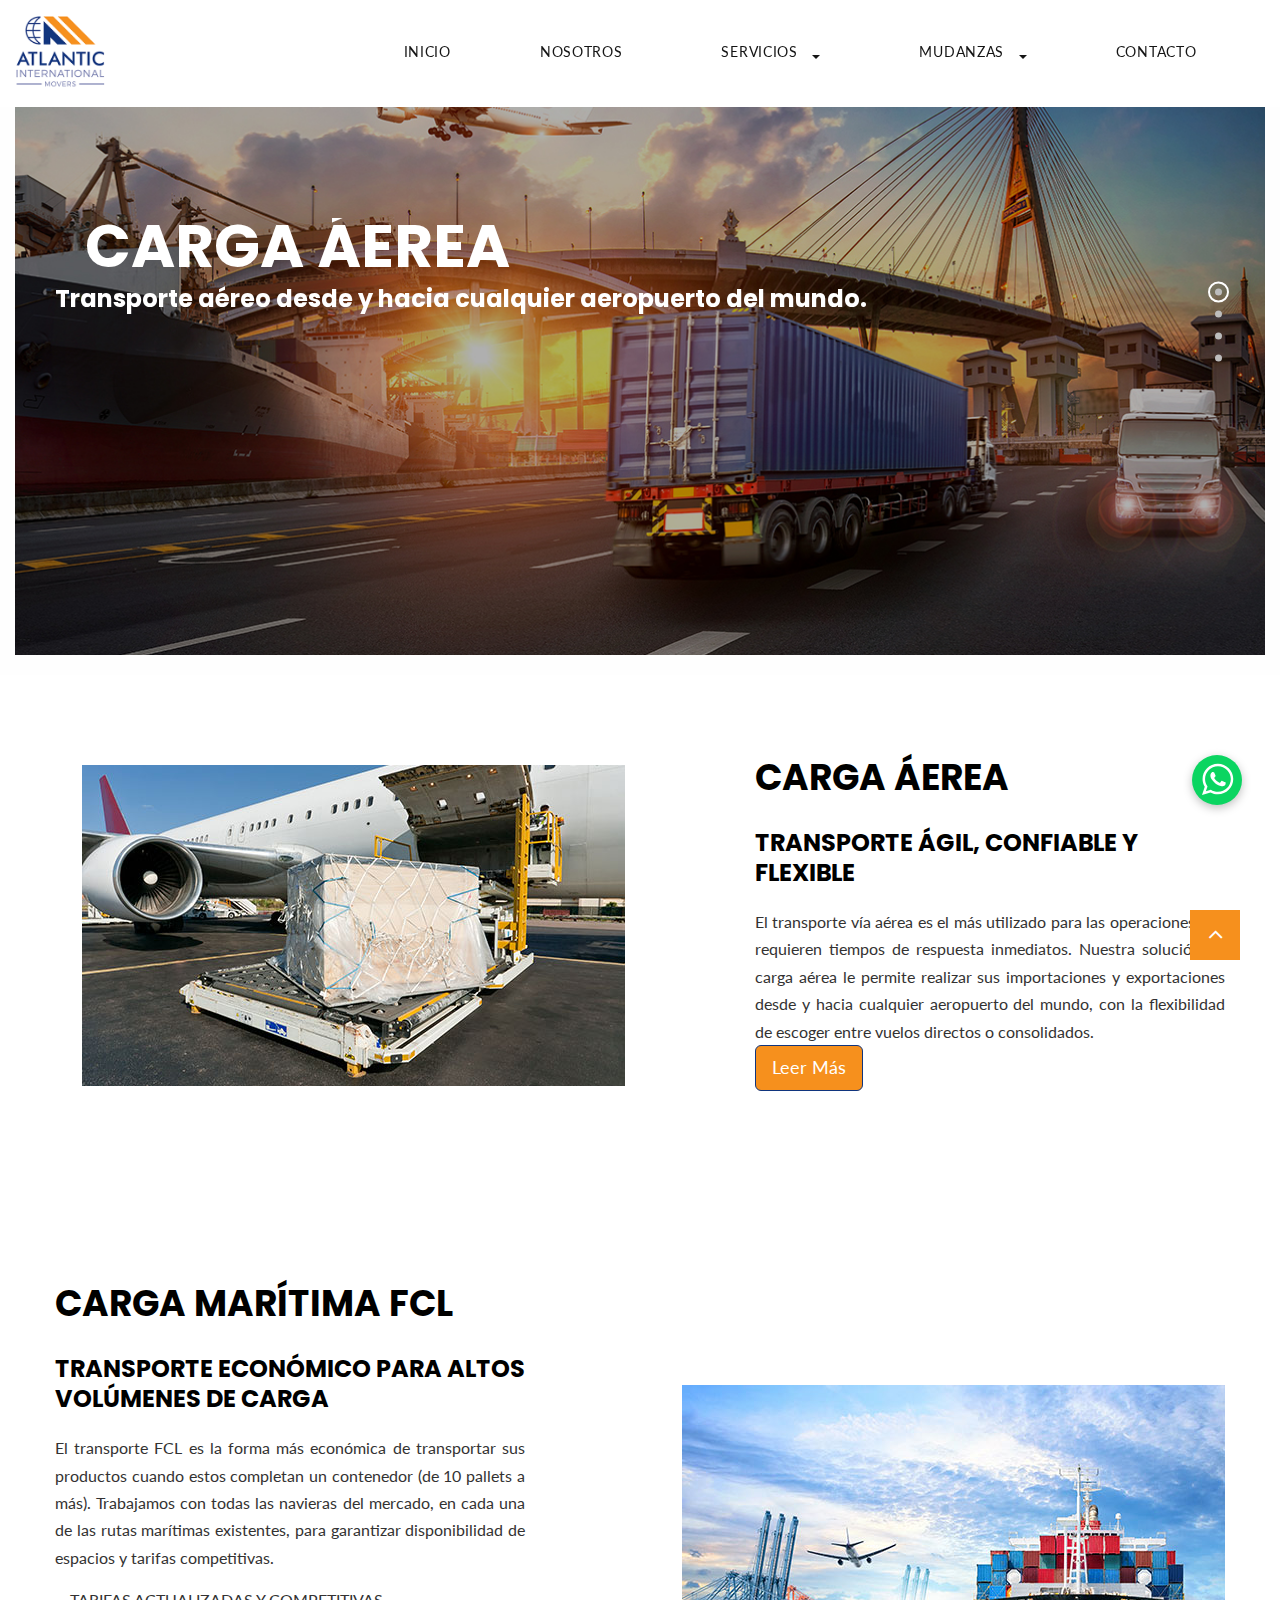
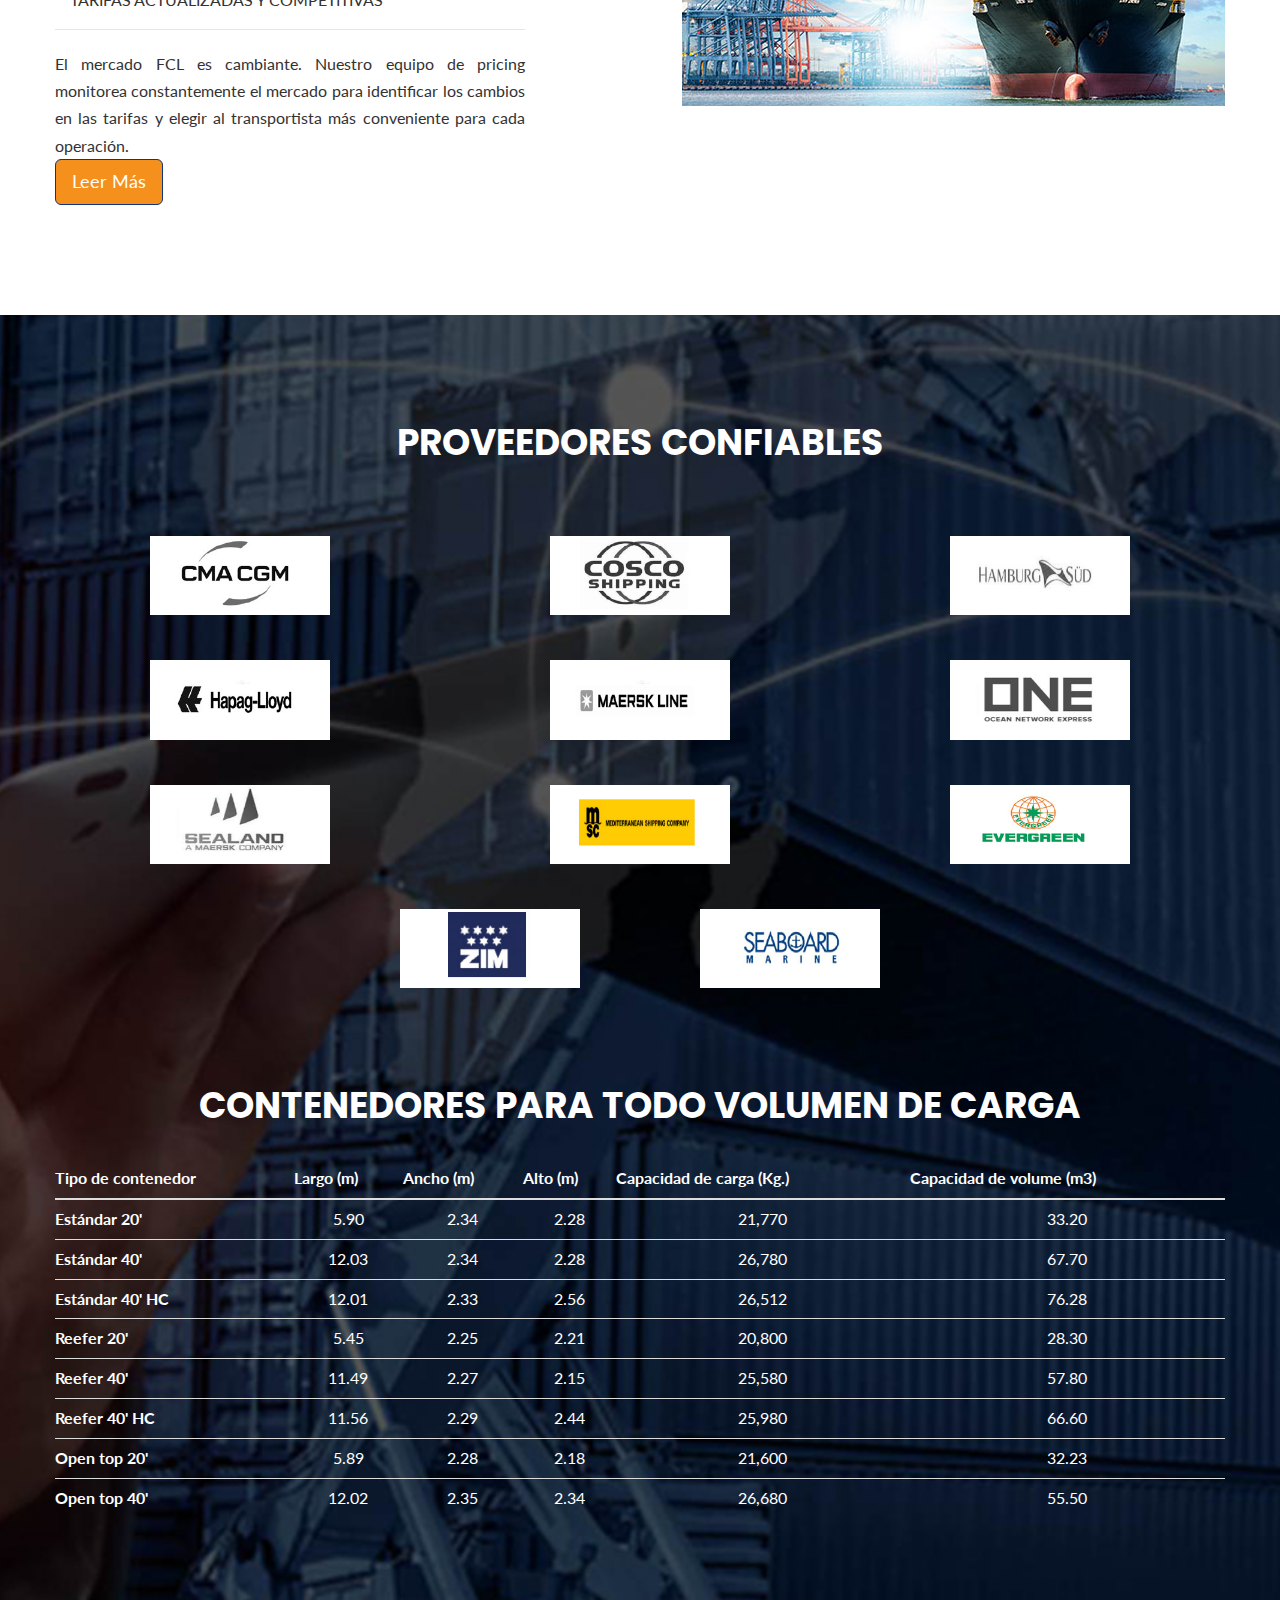
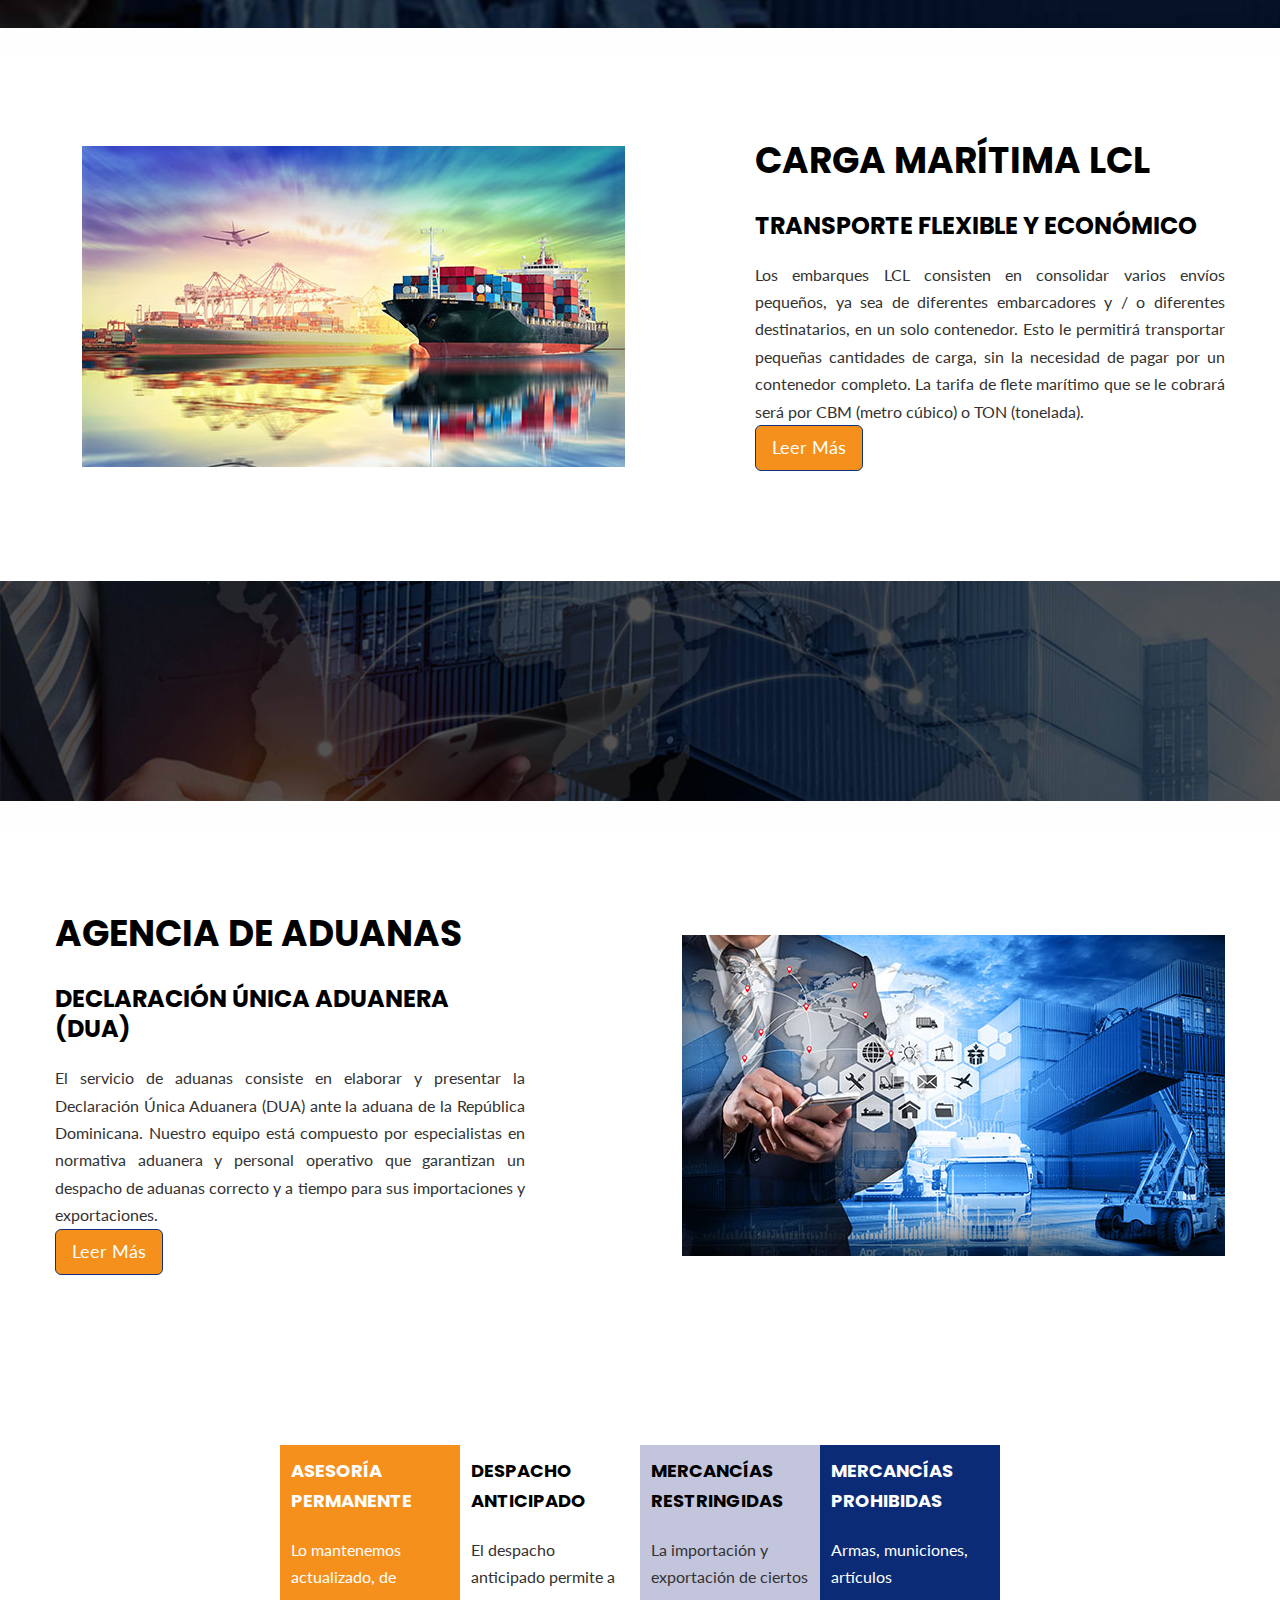
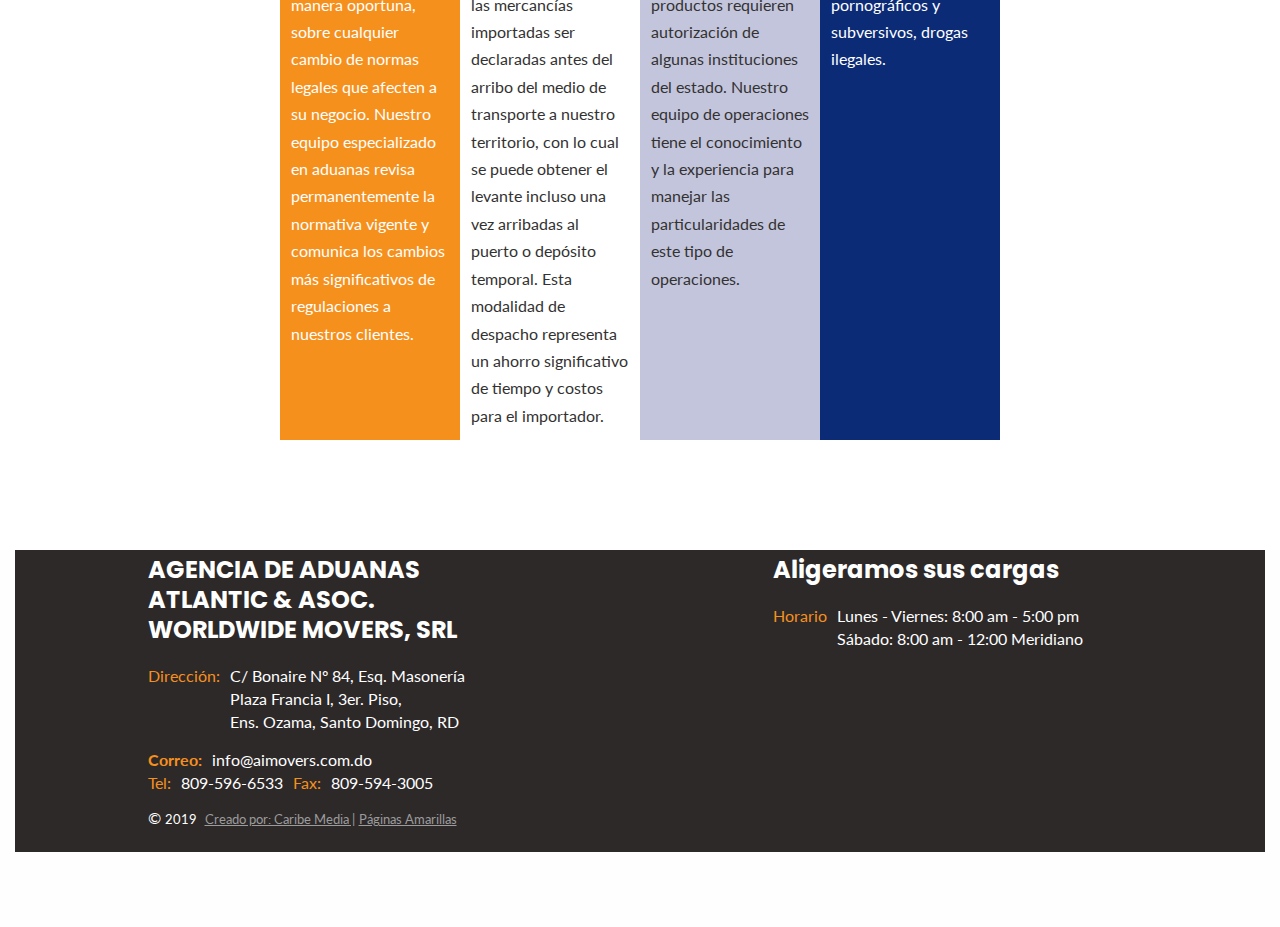
<file: servicios.html>
<!DOCTYPE html>
<html lang="es">

<head>
  <meta http-equiv="Content-Type" content="text/html; charset=UTF-8"/>
  <meta http-equiv="X-UA-Compatible" content="IE=edge">
  <meta name="viewport" content="width=device-width, initial-scale=1">
  <title>Agencia de Aduanas Atlantic &Asociados Worldwide Movers, SRL | Aduanas | Santo Domingo | RD</title>
  <meta name="description" content="Atlantic International Movers es una empresa
    dominicana con 32 años de experiencia satisfaciendo a nuestros clientes, ofreciendo una
    experiencia libre de preocupaciones en las
    manos de personal experto, profesional y debidamente capacitado. Manejamos tres unidades
    de negocio diferentes pero complementarias:
    Mudanzas nacionales e internacionales, Consolidadores de carga aérea y marítima, agente de
    aduana." />
  <meta name="keywords"
    content="aduana, agentes aduanal, mudanzas Nacionales e internacionales, consolidadores de carga aérea y marítima, importación, exportación, asesoría aduanal." />
  <link rel="icon" href="images/ico.png" type="image/x-icon">
  <!-- Stylesheets-->
  <link rel="stylesheet" type="text/css"
    href="//fonts.googleapis.com/css?family=Lato:400,700,400italic%7CPoppins:300,400,500,700">
  <link rel="stylesheet" href="css/bootstrap.css">

  <link rel="stylesheet" href="css/style.css">
   <link href="css/estilomenudropdown.css" rel="stylesheet">
  <style>
    .ie-panel {
      display: none;
      background: #212121;
      padding: 10px 0;
      box-shadow: 3px 3px 5px 0 rgba(0, 0, 0, .3);
      clear: both;
      text-align: center;
      position: relative;
      z-index: 1;
    }

    html.ie-10 .ie-panel,
    html.lt-ie-10 .ie-panel {
      display: block;
    }
  </style>

  <!-- Global site tag (gtag.js) - Google Ads: 688652973 -->

  <script async src="https://www.googletagmanager.com/gtag/js?id=AW-688652973"></script>

  <script>
    window.dataLayer = window.dataLayer || [];

    function gtag() {
      dataLayer.push(arguments);
    }

    gtag('js', new Date());



    gtag('config', 'AW-688652973');
  </script>


  <!-- Event snippet for 2835263 - Agencia de Aduanas Atlantic &amp; Asociones World conversion page -->
  <script>
    gtag('event', 'conversion', {
      'send_to': 'AW-688652973/EV2OCLqnurYBEK2FsMgC'
    });
  </script>

</head>

<body>
  <div class="ie-panel"><a href="http://windows.microsoft.com/en-US/internet-explorer/"><img
        src="images/ie8-panel/warning_bar_0000_us.jpg" height="42" width="820"
        alt="You are using an outdated browser. For a faster, safer browsing experience, upgrade for free today."></a>
  </div>

  <!-- Analitics -->

<script type="text/javascript">

var
_gaq
= (_gaq
|| []);

_gaq.push(['_setAccount',
'UA-64255958-1']);

_gaq.push(['_setDomainName',
'none']);

_gaq.push(['_setAllowLinker',
true]);

_gaq.push(['_trackPageview']);

_gaq.push(['_setCustomVar',
1,
'Owner',
'paelwebsites',
3]);

(function() {

var
ga
= document.createElement('script');
ga.type
=
'text/javascript';
ga.async
=
true;

ga.src
= ('https:'
==
document.location.protocol
?
'https://ssl <https://ssl/>'
:
'http://www')
+ '.google-analytics.com/ga.js';

var
s
= document.getElementsByTagName('script')[0];
s.parentNode.insertBefore(ga,
s);

})();

</script>

<!-- Analitics -->





  <!-- Page-->
  <div class="text-center page">



    <!-- Page Header-->
       <section class="row top d-none d-md-block">
      <div class="container ft">
        <article class="col-lg-7 col-md-10 col-sm-12 izq">
          <h5 style="font-family: Arial, Helvetica, sans-serif;" class="white-text parra">
            <p class="fa fa-map-marker top-icon"></p> C/ Bonaire Nº 84, Esq. Masonería Plaza Francia I,
            3er. Piso,
            Ens. Ozama, Santo Domingo, RD
          </h5>
        </article>
        <article class="col-lg-2 col-md-2 col-sm-12 der">
          <h5 style="font-family: Arial, Helvetica, sans-serif;" class="white-text gordito t1"><i
              class="fa fa-phone top-icon"></i> <a href="tel:809-596-6533" class="white-text"> 809-596-6533</a> </h5>
        </article>
        <article class="col-lg-3 col-md-3 col-sm-12 der">
          <h6 class="white-text">Pertenecemos a:</h6>
                  <img src="images/aimx.png" alt="">
                  <img src="images/amch.png" alt="">
        </article>
      </div>

    </section>

 <header class="section page-header">
        <!-- RD Navbar-->
        <div class="rd-navbar-wrap">
          <nav class="rd-navbar rd-navbar-classic" data-layout="rd-navbar-fixed" data-sm-layout="rd-navbar-fixed" data-md-layout="rd-navbar-fixed" data-md-device-layout="rd-navbar-fixed" data-lg-layout="rd-navbar-static" data-lg-device-layout="rd-navbar-fixed" data-xl-layout="rd-navbar-static" data-xl-device-layout="rd-navbar-static" data-lg-stick-up-offset="1px" data-xl-stick-up-offset="1px" data-xxl-stick-up-offset="1px" data-lg-stick-up="true" data-xl-stick-up="true" data-xxl-stick-up="true">
            <div class="rd-navbar-main-outer">
              <div class="rd-navbar-main">
                <!-- RD Navbar Panel-->
                <div class="rd-navbar-panel">
                  <!-- RD Navbar Toggle-->
                  <button class="rd-navbar-toggle" data-rd-navbar-toggle=".rd-navbar-nav-wrap"><span></span></button>
                  <!-- RD Navbar Brand-->
                  <div class="rd-navbar-brand"><a class="brand" href="index.html"><img class="brand-logo-dark" src="images/logo-default-314x48.png" alt="" width="160px" height="30" srcset="images/logo1.png 2x"/><img class="brand-logo-light" src="images/logo-default-314x48.png" alt="" width="160px" height="30" srcset="images/logo-default-314x48.png 2x"/></a>
                  </div>
                </div>
                <div class="rd-navbar-nav-wrap">
                  <!-- RD Navbar Nav-->
                  <ul class="rd-navbar-nav ">
                    <li class="rd-nav-item "><a class="rd-nav-link" href="inicio.html">INICIO</a>

                    </li>
                    <li class="rd-nav-item "><a class="rd-nav-link" href="index.html">NOSOTROS</a>

                    </li>
                     	<li class="submenu">
					<a href="servicios.html"><span class="icon-rocket"></span>Servicios <span class="caret icon-arrow-down6"></span></a>
					<ul class="children">
						<li><a href="servicios.html#1">CARGA ÁEREA <span class="icon-dot"></span></a></li>
						<li><a href="servicios.html#2">CARGA MARÍTIMA FCL <span class="icon-dot"></span></a></li>
            <li><a href="servicios.html#3">CARGA MARÍTIMA LCL <span class="icon-dot"></span></a></li>
            	<li><a href="servicios.html#4">AGENCIA DE ADUANAS <span class="icon-dot"></span></a></li>
					</ul>
				</li>
                   	<li class="submenu">
					<a href="mudanza.html"><span class="icon-rocket"></span>MUDANZAS <span class="caret icon-arrow-down6"></span></a>
					<ul class="children">
						<li><a href="mudanza.html#5">INTERNACIONALES <span class="icon-dot"></span></a></li>
						<li><a href="mudanza.html#6">NACIONALES <span class="icon-dot"></span></a></li>

					</ul>
				</li>

                    <li class="rd-nav-item"><a class="rd-nav-link" href="contacto.html">Contacto</a>
                      <!-- RD Navbar Dropdown-->

                    </li>
                  </ul>
                </div>

              </div>
            </div>
            <div class="rd-navbar-placeholder"></div>
          </nav>
        </div>
      </header>
    <section class="section">
      <div class="shell-wide">
        <div class="range range-30 range-xs-center">
          <div class="cell-lg-12 cell-xl-12">
            <!-- Classic slider-->
            <section class="section">
              <!-- Swiper -->
              <div class="swiper-container swiper-slider swiper-style-2" data-loop="false" data-autoplay="5500"
                data-simulate-touch="false" data-slide-effect="slide" data-direction="vertical">
                <div class="swiper-wrapper">
                  <div class="swiper-slide" data-slide-bg="images/slide-01.jpg">
                    <div class="swiper-slide-caption">
                      <div class="shell text-sm-left">
                       <h2 data-caption-animate="slideInDown" data-caption-delay="100">CARGA ÁEREA</h2>

                           <h4 data-caption-animate="slideInLeft" data-caption-delay="700">Transporte aéreo desde y hacia cualquier aeropuerto del mundo. </h4>
                        <div class="slider-subtitle-group">
                          <div class="" data-caption-animate="slideInDown" data-caption-delay="400">
                          </div>

                        </div><a class="button button-effect-ujarak button-lg button-white-outline button-square"
                          href="tel:8095966533" data-caption-animate="slideInLeft" data-caption-delay="1150">
                          <span>Comunícate</span></a>
                      </div>
                    </div>
                  </div>
                  <div class="swiper-slide" data-slide-bg="images/slide-02.jpg">
                    <div class="swiper-slide-caption">
                      <div class="shell text-sm-left">
                        <h2 data-caption-animate="slideInDown" data-caption-delay="100">CARGA MARÍTIMA FCL</h2>

                           <h4 data-caption-animate="slideInLeft" data-caption-delay="700">Transporte de contenedores desde y hacia cualquier puerto del mundo. </h4>
                        <div class="slider-subtitle-group">
                          <div class="" data-caption-animate="slideInDown" data-caption-delay="400">
                          </div>

                        </div><a class="button button-effect-ujarak button-lg button-white-outline button-square"
                          href="tel:8095966533" data-caption-animate="slideInLeft"
                          data-caption-delay="1150"><span>Comunícate</span></a>
                      </div>
                    </div>
                  </div>
                  <div class="swiper-slide" data-slide-bg="images/slide-03.jpg">
                    <div class="swiper-slide-caption">
                      <div class="shell text-sm-left">
                        <h2 data-caption-animate="slideInDown" data-caption-delay="100">CARGA MARITIMA LCL </h2>
                            <h4 data-caption-animate="slideInLeft" data-caption-delay="700">Transporte marítimo a la medida de sus necesidades.</h4>
                        <div class="slider-subtitle-group">
                          <div class="" data-caption-animate="slideInDown" data-caption-delay="400">
                          </div>

                        </div><a class="button button-effect-ujarak button-lg button-white-outline button-square"
                          href="tel:8095966533" data-caption-animate="slideInLeft"
                          data-caption-delay="1150"><span>Comunícate</span></a>
                      </div>
                    </div>
                  </div>
                    <div class="swiper-slide" data-slide-bg="images/slide-05.jpg">
                    <div class="swiper-slide-caption">
                      <div class="shell text-sm-left">
                        <h2 data-caption-animate="slideInDown" data-caption-delay="100">AGENCIA DE ADUANAS</h2>
                            <h4 data-caption-animate="slideInLeft" data-caption-delay="700">Despacho de aduanas ágil para sus importaciones y exportaciones.</h4>
                        <div class="slider-subtitle-group">
                          <div class="" data-caption-animate="slideInDown" data-caption-delay="400">
                          </div>

                        </div><a class="button button-effect-ujarak button-lg button-white-outline button-square"
                          href="tel:8095966533" data-caption-animate="slideInLeft"
                          data-caption-delay="1150"><span>Comunícate</span></a>
                      </div>
                    </div>
                  </div>
                </div>
                <div class="swiper-pagination"></div>
              </div>
            </section>
          </div>
<section id="1"></section>
        </div>
      </div>

    </section>
    <!-- About us-->

 <section ></section>
  <section class="section section-md bg-secondary-4 text-center text-sm-left"   >
      <div class="shell">
        <div class="range range-50 range-md-justify range-sm-middle">
           <div class="cell-sm-6">
            <div class=" box-outline__mod-1">
              <figure><img src="images/carga-area.jpg" alt="" width="546" height="516" />
              </figure>
            </div>
          </div>
          <div class="cell-sm-6 cell-md-5" >
            <h3>CARGA ÁEREA</h3>
            <h4>TRANSPORTE ÁGIL, CONFIABLE Y FLEXIBLE</h4>
            <p class="justificado">El transporte vía aérea es el más utilizado para las operaciones que requieren tiempos de respuesta inmediatos. Nuestra solución
               de carga aérea le permite realizar sus importaciones y exportaciones desde y hacia cualquier aeropuerto del mundo, con la flexibilidad
               de escoger entre vuelos directos o consolidados. </p>
              <a href="images/Leer Mas COLOCAR EN VENTANA DE SERVICIOS DE CARGA AEREA.pdf" target="blank"><button type="button" class="btn btn-danger btn-lg " >Leer Más</button></a>



          </div>

        </div>
      </div>
      <section id="2"></section>
    </section>

      <section class="section section-md bg-secondary-4 text-center text-sm-left">
      <div class="shell">
        <div class="range range-50 range-md-justify range-sm-middle">

          <div class="cell-sm-6 cell-md-5" >
            <h3 >CARGA MARÍTIMA FCL</h3>
            <h4>TRANSPORTE ECONÓMICO PARA ALTOS VOLÚMENES DE CARGA</h4>
            <p class="justificado">El transporte FCL es la forma más económica de transportar sus productos cuando estos completan un contenedor (de 10 pallets a más).
               Trabajamos con todas las navieras del mercado, en cada una de las rutas marítimas existentes, para garantizar disponibilidad de espacios
                y tarifas competitivas. </p>
                 <div class="modal-header">TARIFAS ACTUALIZADAS Y COMPETITIVAS</div>
                 <p class="justificado">El mercado FCL es cambiante. Nuestro equipo de pricing monitorea constantemente el mercado
            para identificar los cambios en las tarifas y elegir al transportista más conveniente para cada operación.</p>
         <!-- Button trigger modal -->
 <a href="images/Leer Mas CARGA MARITIMA FCL.pdf" target="blank"><button type="button" class="btn btn-danger btn-lg " >Leer Más</button></a>
  </div>
  <!-- <div class="modal "id="Modal1">
    <div class="modal-dialog">
      <div class="modal-content">
        <div class="modal-header"><b>¿QUÉ TE OFRECEMOS?</b></div>
        <div class="modal-body">
          <h6>Todo tipo de contenedores</h6>
          <p>
          Ponemos a su disposición contenedores estándar de 20 pies y 40 pies, 40' High Cube, open top y refeers.
          </p>
     <h6>Tarifas transparentes</h6>
          <p>Información completa y transparente sobre todos los gastos involucrados en el embarque, lo cual le permite tener claro el costo total de su operación.</p>
     <h6>Gastos de terminal negociados</h6>
           <p>Tarifas negociadas directamente con los depósitos temporales, lo que nos permite ofrecerle tarifas de almacenaje competitivas.</p>
     <h6>Tarifas actualizadas</h6>
            <p>Nuestro equipo de pricing monitorea constantemente el mercado para tenerlo constantemente actualizado sobre las variaciones de precios.</p>
      <h6>Cargas proyecto</h6>
            <p>Personal con experiencia en el manejo de carga rodante, sobredimensionada y breakbulk.</p>
        </div>
        <div class="modal-footer">
          <button type="button" class="btn btn-danger btn-lg js-btn-close-modal">Cerrar </button>
        </div>
      </div>
    </div>
  </div> -->
    <div class="cell-sm-6">
            <div class=" box-outline__mod-1">
              <figure><img src="images/carga-marit.jpg" alt="" width="546" height="516" />
              </figure>
            </div>
          </div>
</div>




          </div>

        </div>
      </div>
      <section id="importacion"></section>
    </section>

  <section class="section section-md bg-secondary-4 text-center bg-image breadcrumbs-01">
      <div class="shell shell-fluid">
       <h3 class="white-text center">PROVEEDORES CONFIABLES</h3>
        <div class="  range range-xs-center">

          <div class="cell-xs-4 " >
                <img src="images/prove-1.jpg" class="espacio-img" width="180" alt="">
              </div>
              <div class="cell-xs-4 " >
                <img src="images/prove-2.jpg" width="180" alt="">
              </div>
                    <div class="cell-xs-4 " >
                <img src="images/prove-3.jpg" width="180" alt="">
              </div>
              <div class="cell-xs-4 " >
                <img src="images/prove-4.jpg" width="180" alt="">
              </div>
              <div class="cell-xs-4 " >
                <img src="images/prove-5.jpg" width="180" alt="">
              </div>
              <div class="cell-xs-4 " >
                <img src="images/prove-6.jpg" width="180" alt="">
              </div>
               <div class="cell-xs-4 " >
                <img src="images/prove-7.jpg" width="180" alt="">
              </div>
               <div class="cell-xs-4 " >
                <img src="images/prove-8.jpg" width="180" alt="">
              </div>
               <div class="cell-xs-4 " >
                <img src="images/prove-9.jpg" width="180" alt="">
              </div>
               <div class="cell-xs-3 " >
                <img src="images/prove-10.jpg" width="180" alt="">
              </div>
                <div class="cell-xs-3 " >
                <img src="images/prove-11.jpg" width="180" alt="">
              </div>

        </div>
        <h3 class="white-text">CONTENEDORES PARA TODO VOLUMEN DE CARGA</h3>
              <table class="table white-text">
  <thead>
    <tr>
      <th scope="col">Tipo de contenedor</th>
      <th scope="col">Largo (m)</th>
      <th scope="col">Ancho (m)</th>
      <th scope="col">Alto (m)</th>
       <th scope="col">Capacidad de carga (Kg.)</th>
       <th scope="col">Capacidad de volume (m3)</th>
    </tr>
  </thead>
  <tbody>
    <tr>
      <th scope="row">Estándar 20'</th>
      <td>5.90</td>
      <td>2.34</td>
      <td>2.28</td>
      <td>21,770</td>
      <td>33.20</td>
    </tr>
    <tr>
      <th scope="row">Estándar 40'</th>
      <td>12.03</td>
      <td>2.34</td>
      <td>2.28</td>
      <td>26,780</td>
      <td>67.70</td>
    </tr>
    <tr>
      <th scope="row">Estándar 40' HC</th>
      <td>12.01</td>
      <td>2.33</td>
      <td>2.56</td>
      <td>26,512</td>
      <td>76.28</td>
    </tr>
     <tr>
      <th scope="row">Reefer 20'</th>
      <td>5.45</td>
      <td>2.25</td>
      <td>2.21</td>
      <td>20,800</td>
      <td>28.30</td>
    </tr>
     <tr>
      <th scope="row">Reefer 40'</th>
      <td>11.49</td>
      <td>2.27</td>
      <td>2.15</td>
      <td>25,580</td>
      <td>57.80</td>
    </tr>
     <tr>
      <th scope="row">Reefer 40' HC</th>
      <td>11.56</td>
      <td>2.29</td>
      <td>2.44</td>
      <td>25,980</td>
      <td>66.60</td>
    </tr>
     <tr>
      <th scope="row">Open top 20'</th>
      <td>5.89</td>
      <td>2.28</td>
      <td>2.18</td>
      <td>21,600</td>
      <td>32.23</td>
    </tr>
     <tr>
      <th scope="row">Open top 40'</th>
      <td>12.02</td>
      <td>2.35</td>
      <td>2.34</td>
      <td>26,680</td>
      <td>55.50</td>
    </tr>
  </tbody>
</table>
      </div>
      <section id="3"></section>
    </section>

 <section class="section section-md bg-secondary-4 text-center text-sm-left" >
      <div class="shell">
        <div class="range range-50 range-md-justify range-sm-middle">
           <div class="cell-sm-6">
            <div class=" box-outline__mod-1">
              <figure><img src="images/carga-marit2.jpg" alt="" width="546" height="516" />
              </figure>
            </div>
          </div>
          <div class="cell-sm-6 cell-md-5" >
            <h3>CARGA MARÍTIMA LCL</h3>
            <h4>TRANSPORTE FLEXIBLE Y ECONÓMICO</h4>
            <p class="justificado">Los embarques LCL consisten en consolidar varios envíos pequeños, ya sea de diferentes embarcadores y / o diferentes destinatarios,
              en un solo contenedor. Esto le permitirá transportar pequeñas cantidades de carga, sin la necesidad de pagar por un contenedor completo.
               La tarifa de flete marítimo que se le cobrará será por CBM (metro cúbico) o TON (tonelada). </p>
                <!-- Button trigger modal -->
    <a href="images/Leer Mas CARGA MARITIMA LCL.pdf" target="blank">    <button type="button" class="btn btn-danger btn-lg "  >Leer Más</button> </a>
            </div>




          </div>

        </div>
      </div>
      <section id="4"></section>
    </section>


<!-- parallax -->
     <section class="section section-md bg-secondary-4 text-center bg-image breadcrumbs-01">

      <section id="nosotros"></section>
    </section>
    <!-- parallax -->
      <section class="section section-md bg-secondary-4 text-center text-sm-left" id="4">
      <div class="shell">
        <div class="range range-50 range-md-justify range-sm-middle">

          <div class="cell-sm-6 cell-md-5" >
            <h3>AGENCIA DE ADUANAS</h3>
            <h4>DECLARACIÓN ÚNICA ADUANERA (DUA)</h4>
            <p class="justificado">El servicio de aduanas consiste en elaborar y presentar la Declaración Única Aduanera (DUA) ante la aduana de la República Dominicana. Nuestro equipo está compuesto por especialistas en normativa aduanera y personal operativo que garantizan un despacho de aduanas correcto y a tiempo para sus importaciones y exportaciones. </p>

         <!-- Button trigger modal -->
 <a href="images/Leer Mas AGENCIA DE ADUANAS.pdf" target="blank"> <button type="button" class="btn btn-danger btn-lg " >Leer Más</button> </a>
  </div>

  <br><br>
    <div class="cell-sm-6">
            <div class=" box-outline__mod-1">
              <figure><img src="images/aduana.jpg" alt="" width="546" height="516" />
              </figure>
            </div>
          </div>
</div>

          </div>

        </div>
      </div>
      <section id="importacion"></section>
    </section>
    <section class="section section-md bg-white text-center text-sm-left ">
      <div class="shell-wide">
        <div class="range range-50 range-xs-center overflow-hidden ">
          <!-- <div class="cell-sm-10 cell-md-8 cell-lg-6 wow fadeInUp" data-wow-delay=".1s">
            <div class="post-video post-video-border">
              <div class="post-video__image"><img src="images/video-bg-1020x525.jpg" alt="" width="1020" height="525" />
              </div>

            </div>
          </div> -->
        <div class="card text-white bg-primary mb-6" style="max-width: 18rem;">

  <div class="card-body estilo-card">
    <h5 class="card-title">ASESORÍA PERMANENTE</h5>
    <p class="card-text">Lo mantenemos actualizado, de manera oportuna, sobre cualquier cambio de normas legales que afecten a su negocio. Nuestro equipo especializado en aduanas revisa permanentemente la normativa vigente y comunica los cambios más significativos de regulaciones a nuestros clientes.</p>
  </div>
</div>
<div class="card text-white bg-secondary mb-6" style="max-width: 18rem;">

  <div class="card-body estilo-card">
    <h5 class="card-title">DESPACHO ANTICIPADO</h5>
    <p class="card-text">El despacho anticipado permite a las mercancías importadas ser declaradas antes del arribo del medio de transporte a nuestro territorio, con lo cual se puede obtener el levante incluso una vez arribadas al puerto o depósito temporal. Esta modalidad de despacho representa un ahorro significativo de tiempo y costos para el importador.</p>
  </div>
</div>
<div class="card text-white bg-success mb-6" style="max-width: 18rem;">

  <div class="card-body estilo-card">
    <h5 class="card-title">MERCANCÍAS RESTRINGIDAS</h5>
    <p class="card-text">La importación y exportación de ciertos productos requieren autorización de algunas instituciones del estado. Nuestro equipo de operaciones tiene el conocimiento y la experiencia para manejar las particularidades de este tipo de operaciones.</p>
  </div>
</div>
<div class="card text-white bg-danger mb-6" style="max-width: 18rem;">

  <div class="card-body estilo-card">
    <h5 class="card-title white-text">MERCANCÍAS PROHIBIDAS</h5>
    <p class="card-text">Armas, municiones, artículos pornográficos y subversivos, drogas ilegales.</p>
  </div>
</div>

        </div>
      </div>
    </section>








 <!-- Page Footer-->
    <footer class="page-footer text-left text-sm-left">
      <div class="shell-wide">

        <div class="page-footer-minimal">
          <div class="shell-wide">
            <div class="range range-50">
              <div class="cell-sm-6 cell-md-6 cell-lg-6 wow fadeInUp" data-wow-delay=".1s">
                <div class="page-footer-minimal-inner">
                  <h4 class="blanco">AGENCIA DE ADUANAS ATLANTIC & ASOC. WORLDWIDE MOVERS, SRL</h4>
                  <ul class="list-unstyled">
                    <li>
                      <div class="group-xs">
                        <div>
                          <dl class="list-desc">
                            <dt>Dirección: </dt>
                            <dd class="text-gray-darker"><span>  <a style="color: rgb(255, 255, 255);"
                                  href="mhttps://www.google.com/maps/place/Calle+Bonaire+84,+Santo+Domingo+11501/@18.4905339,-69.8691035,18.35z/data=!4m8!1m2!2m1!1sCalle+Bonaire+N%C2%BA+84,+Esq.+Masoner%C3%ADa+Plaza+Francia+I,+3er.+Piso,+Ens.+Ozama,+Santo+Domingo!3m4!1s0x8eaf887a7f759e3f:0x2265b8fa97035b3a!8m2!3d18.4905586!4d-69.8684841">  C/ Bonaire Nº 84, Esq. Masonería Plaza Francia I,  3er. Piso,<br> Ens. Ozama, Santo Domingo, RD</span></dd>
                          </dl>
                          <dl class="list-desc">
                            <dt>Correo: </dt>
                            <dd class="text-gray-darker"><span>  <a style="color: rgb(255, 255, 255);"
                                  href="mailto:info@aimovers.com.do  "> info@aimovers.com.do  </a></span></dd>
                          </dl>
                        </div>
                        <div>
                          <dl class="list-desc">
                            <dt>Tel: </dt>
                       <a href="tel:809-596-6533"> <dd class="text-gray-darker"><span class="blanco"> 809-596-6533</span></dd></a>
                            <dt>Fax: </dt>
                         <a href="fax:809-594-3005"> <dd class="text-gray-darker"><span class="blanco"> 809-594-3005</span></dd></a>
                          </dl>
                        </div>
                      </div>
                    </li>
                    <li>
                       <p class="rights"><span class="blanco">&copy;&nbsp;</span><span
                         style="font-size: 10pt;"   class="blanco">2019</span><span>&nbsp;</span><span class="copyright-year"></span> <a
                     style="font-size: 10pt;"  class="letras1 text-lighten-4 center" href="http://www.caribemedia.com.do/" target="blank">
                          Creado por: Caribe Media |</a> <a   style="font-size: 10pt;" href="http://www.paginasamarillas.com.do/"target="blank">Páginas Amarillas</a></p>
                    </li>
                  </ul>
                </div>
              </div>
              <div class="cell-sm-6 cell-md-6 cell-lg-6 wow fadeInUp" data-wow-delay=".2s">
                <div class="page-footer-minimal-inner">
                  <h4 class="blanco">Aligeramos sus cargas</h4>

                  <div>
                    <dl class="list-desc">
                      <dt>Horario </dt>
                      <dd class="blanco"><span>Lunes - Viernes: 8:00 am - 5:00 pm Sábado: 8:00 am - 12:00
                          Meridiano</span></dd>
                    </dl>
                  </div>
                  <ul class="list-unstyled">


                  </ul>
                </div>
              </div>

            </div>
          </div>
        </div>
      </div>
    </footer>
    <div class="whatsapp-m"><a href="https://api.whatsapp.com/send?phone=18094178546  " target=_blank><img src="images/whats-icon.svg"></a></div>
  </div>
  </div>
  <!-- PANEL-->
  <!-- END PANEL-->
  <!-- Global Mailform Output-->
  <div class="snackbars" id="form-output-global"></div>
  <!-- PhotoSwipe Gallery-->
  <div class="pswp" tabindex="-1" role="dialog" aria-hidden="true">
    <div class="pswp__bg"></div>
    <div class="pswp__scroll-wrap">
      <div class="pswp__container">
        <div class="pswp__item"></div>
        <div class="pswp__item"></div>
        <div class="pswp__item"></div>
      </div>
      <div class="pswp__ui pswp__ui--hidden">
        <div class="pswp__top-bar">
          <div class="pswp__counter"></div>
          <button class="pswp__button pswp__button--close" title="Close (Esc)"></button>
          <button class="pswp__button pswp__button--share" title="Share"></button>
          <button class="pswp__button pswp__button--fs" title="Toggle fullscreen"></button>
          <button class="pswp__button pswp__button--zoom" title="Zoom in/out"></button>
          <div class="pswp__preloader">
            <div class="pswp__preloader__icn">
              <div class="pswp__preloader__cut">
                <div class="pswp__preloader__donut"></div>
              </div>
            </div>
          </div>
        </div>
        <div class="pswp__share-modal pswp__share-modal--hidden pswp__single-tap">
          <div class="pswp__share-tooltip"></div>
        </div>
        <button class="pswp__button pswp__button--arrow--left" title="Previous (arrow left)"></button>
        <button class="pswp__button pswp__button--arrow--right" title="Next (arrow right)"></button>
        <div class="pswp__caption">
          <div class="pswp__caption__cent"></div>
        </div>
      </div>
    </div>
  </div>
  <!-- Javascript-->
  <script src="js/core.min.js"></script>
  <script src="js/script.js"></script>
  <script src="js/mail.js"></script>
  <script>
    $('a[href^="#"]').on('click', function(event) {

    
var target = $(this.getAttribute('href'));

    
if (target.length) {        
event.preventDefault();        
$('html, body').stop().animate({            
scrollTop: target.offset().top        
}, 900);    
}

});
  </script>
  <!--Coded by Drel-->
</body>

</html>
</file>
